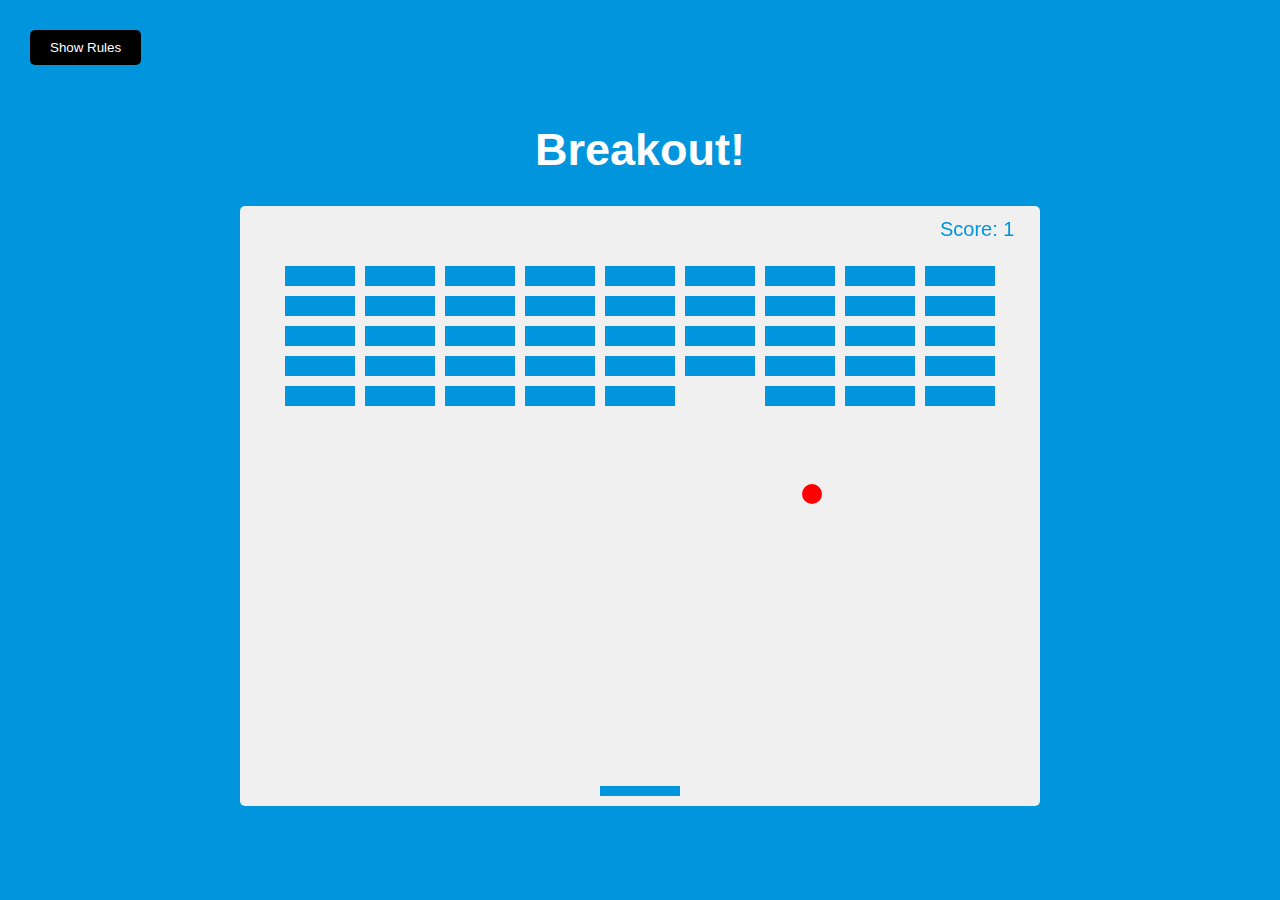
<file: breakout-game/index.html>
<!DOCTYPE html>
<html lang="en">
  <head>
    <meta charset="UTF-8" />
    <meta name="viewport" content="width=device-width, initial-scale=1.0" />
    <meta http-equiv="X-UA-Compatible" content="ie=edge" />
    <link rel="stylesheet" href="style.css" />
    <title>Breakout!</title>
  </head>
  <body>
    <h1>Breakout!</h1>
    <button id="rules-btn" class="btn rules-btn">Show Rules</button>
    <div id="rules" class="rules">
      <h2>How To Play:</h2>
      <p>
        Use your right and left keys to move the paddle to bounce the ball up
        and break the blocks.
      </p>
      <p>If you miss the ball, your score and the blocks will reset.</p>
      <button id="close-btn" class="btn">Close</button>
    </div>

    <canvas id="canvas" width="800" height="600"></canvas>

    <script src="script.js"></script>
  </body>
</html>
</file>
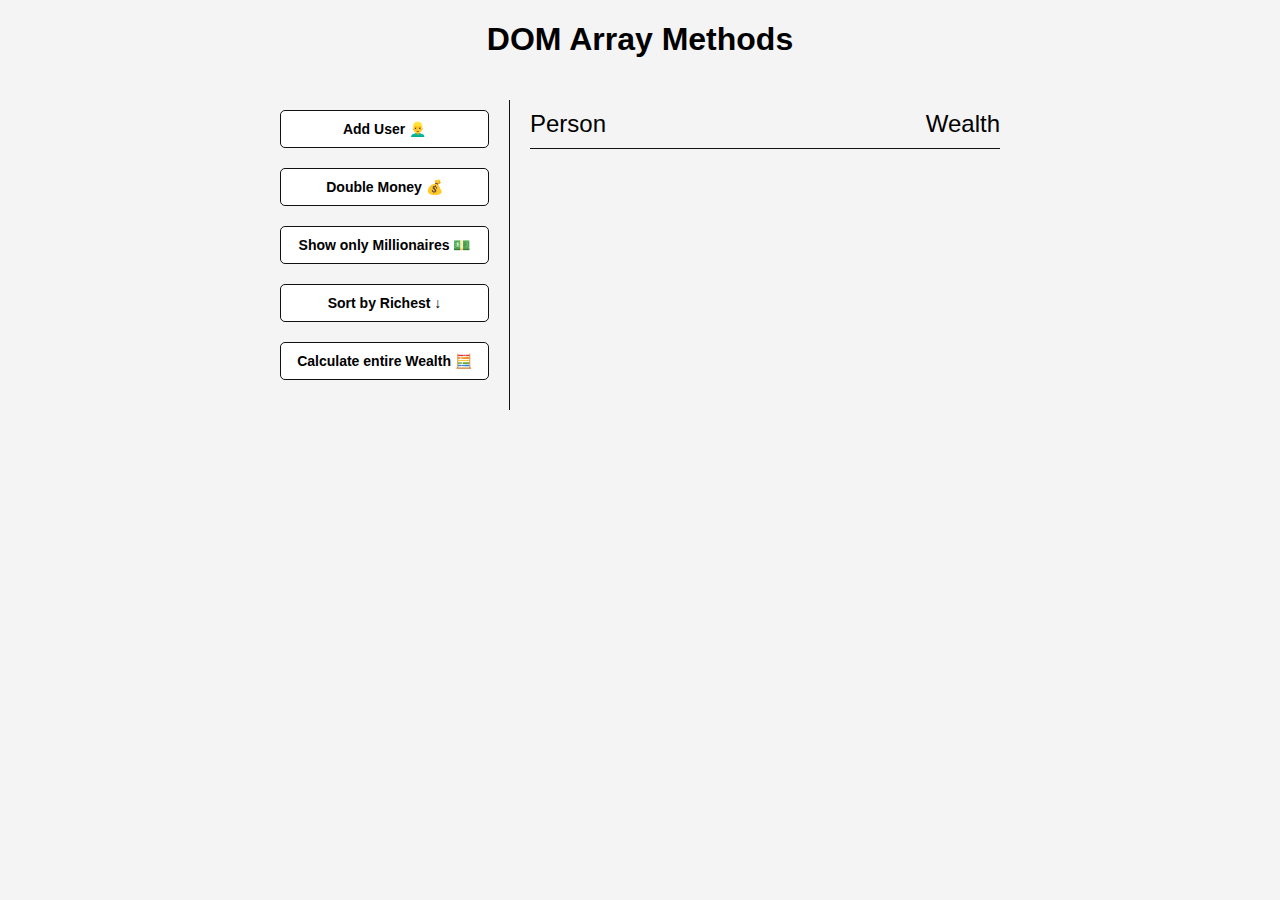
<file: dom-array-methods/index.html>
<!DOCTYPE html>
<html lang="en">
<head>
  <meta charset="UTF-8">
  <meta http-equiv="X-UA-Compatible" content="IE=edge">
  <meta name="viewport" content="width=device-width, initial-scale=1.0">
  <link rel="stylesheet" href="style.css">
  <title>DOM Array Methods</title>
</head>
<body>
  <h1>DOM Array Methods</h1>

  <div class="container">
    <aside>
      <button id="add-user">Add User 👱‍♂️</button>
      <button id="double">Double Money 💰</button>
      <button id="show-millionaires">Show only Millionaires 💵</button>     
      <button id="sort">Sort by Richest ↓</button>
      <button id="calculate-wealth">Calculate entire Wealth 🧮</button>
    </aside>

    <main id="main">
      <h2><strong>Person</strong> Wealth</h2>
    </main>
  </div>

  <script src="script.js"></script>
</body>
</html>
</file>
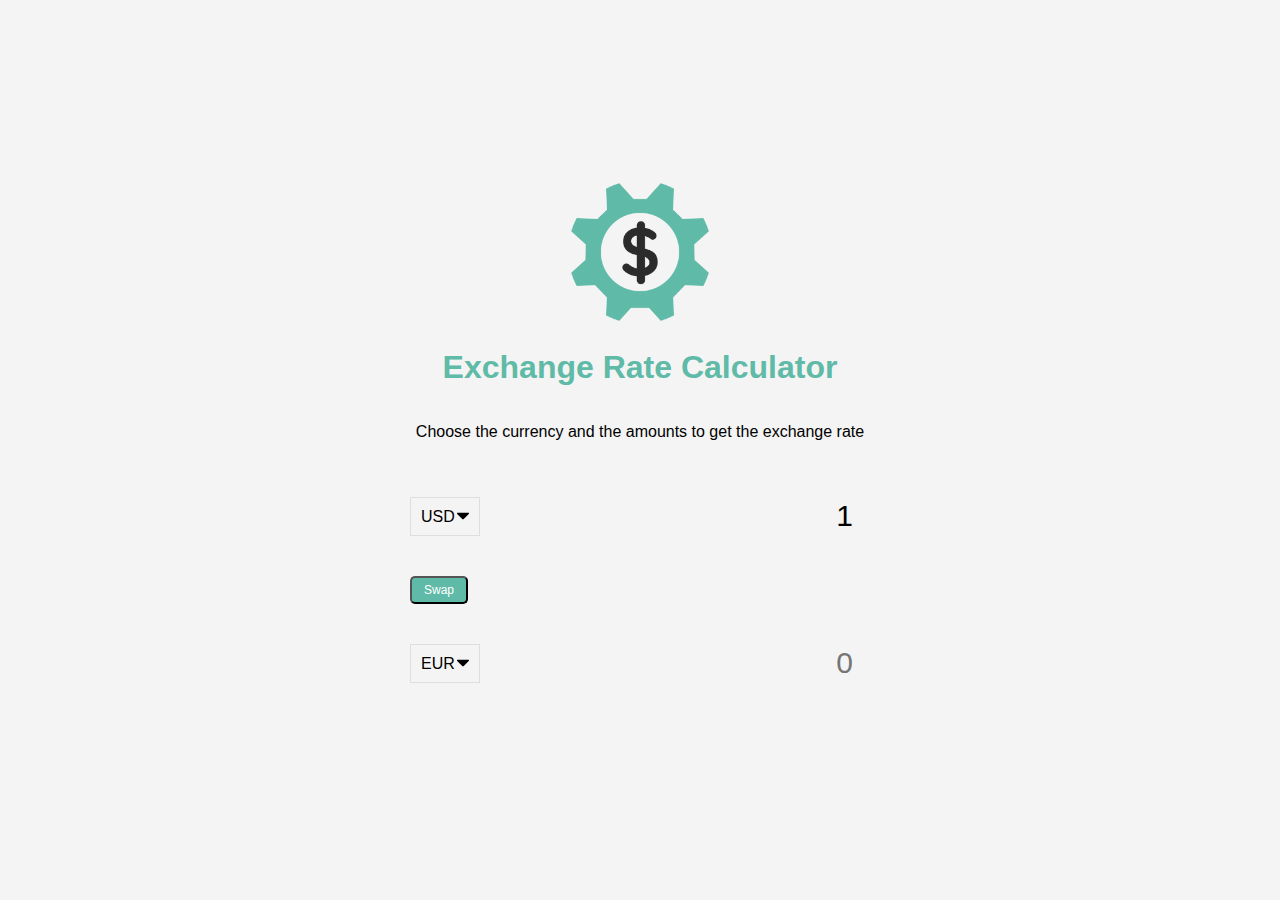
<file: exchange-rate/index.html>
<!DOCTYPE html>
<html lang="en">
  <head>
    <meta charset="UTF-8" />
    <meta name="viewport" content="width=device-width, initial-scale=1.0" />
    <meta http-equiv="X-UA-Compatible" content="ie=edge" />
    <title>Exchange Rate Calculator</title>
    <link rel="stylesheet" href="style.css" />
  </head>
  <body>
    <img src="img/money.png" alt="" class="money-img" />
    <h1>Exchange Rate Calculator</h1>
    <p>Choose the currency and the amounts to get the exchange rate</p>

    <div class="container">
      <div class="currency">
        <select id="currency-one">
          <option value="AED">AED</option>
          <option value="ARS">ARS</option>
          <option value="AUD">AUD</option>
          <option value="BGN">BGN</option>
          <option value="BRL">BRL</option>
          <option value="BSD">BSD</option>
          <option value="CAD">CAD</option>
          <option value="CHF">CHF</option>
          <option value="CLP">CLP</option>
          <option value="CNY">CNY</option>
          <option value="COP">COP</option>
          <option value="CZK">CZK</option>
          <option value="DKK">DKK</option>
          <option value="DOP">DOP</option>
          <option value="EGP">EGP</option>
          <option value="EUR">EUR</option>
          <option value="FJD">FJD</option>
          <option value="GBP">GBP</option>
          <option value="GTQ">GTQ</option>
          <option value="HKD">HKD</option>
          <option value="HRK">HRK</option>
          <option value="HUF">HUF</option>
          <option value="IDR">IDR</option>
          <option value="ILS">ILS</option>
          <option value="INR">INR</option>
          <option value="ISK">ISK</option>
          <option value="JPY">JPY</option>
          <option value="KRW">KRW</option>
          <option value="KZT">KZT</option>
          <option value="MXN">MXN</option>
          <option value="MYR">MYR</option>
          <option value="NOK">NOK</option>
          <option value="NZD">NZD</option>
          <option value="PAB">PAB</option>
          <option value="PEN">PEN</option>
          <option value="PHP">PHP</option>
          <option value="PKR">PKR</option>
          <option value="PLN">PLN</option>
          <option value="PYG">PYG</option>
          <option value="RON">RON</option>
          <option value="RUB">RUB</option>
          <option value="SAR">SAR</option>
          <option value="SEK">SEK</option>
          <option value="SGD">SGD</option>
          <option value="THB">THB</option>
          <option value="TRY">TRY</option>
          <option value="TWD">TWD</option>
          <option value="UAH">UAH</option>
          <option value="USD" selected>USD</option>
          <option value="UYU">UYU</option>
          <option value="VND">VND</option>
          <option value="ZAR">ZAR</option>
        </select>
        <input type="number" id="amount-one" placeholder="0" value="1" />
      </div>

      <div class="swap-rate-container">
        <button class="btn" id="swap">
          Swap
        </button>
        <div class="rate" id="rate"></div>
      </div>

      <div class="currency">
        <select id="currency-two">
          <option value="AED">AED</option>
          <option value="ARS">ARS</option>
          <option value="AUD">AUD</option>
          <option value="BGN">BGN</option>
          <option value="BRL">BRL</option>
          <option value="BSD">BSD</option>
          <option value="CAD">CAD</option>
          <option value="CHF">CHF</option>
          <option value="CLP">CLP</option>
          <option value="CNY">CNY</option>
          <option value="COP">COP</option>
          <option value="CZK">CZK</option>
          <option value="DKK">DKK</option>
          <option value="DOP">DOP</option>
          <option value="EGP">EGP</option>
          <option value="EUR" selected>EUR</option>
          <option value="FJD">FJD</option>
          <option value="GBP">GBP</option>
          <option value="GTQ">GTQ</option>
          <option value="HKD">HKD</option>
          <option value="HRK">HRK</option>
          <option value="HUF">HUF</option>
          <option value="IDR">IDR</option>
          <option value="ILS">ILS</option>
          <option value="INR">INR</option>
          <option value="ISK">ISK</option>
          <option value="JPY">JPY</option>
          <option value="KRW">KRW</option>
          <option value="KZT">KZT</option>
          <option value="MXN">MXN</option>
          <option value="MYR">MYR</option>
          <option value="NOK">NOK</option>
          <option value="NZD">NZD</option>
          <option value="PAB">PAB</option>
          <option value="PEN">PEN</option>
          <option value="PHP">PHP</option>
          <option value="PKR">PKR</option>
          <option value="PLN">PLN</option>
          <option value="PYG">PYG</option>
          <option value="RON">RON</option>
          <option value="RUB">RUB</option>
          <option value="SAR">SAR</option>
          <option value="SEK">SEK</option>
          <option value="SGD">SGD</option>
          <option value="THB">THB</option>
          <option value="TRY">TRY</option>
          <option value="TWD">TWD</option>
          <option value="UAH">UAH</option>
          <option value="USD">USD</option>
          <option value="UYU">UYU</option>
          <option value="VND">VND</option>
          <option value="ZAR">ZAR</option>
        </select>
        <input type="number" id="amount-two" placeholder="0" />
      </div>
    </div>

    <script src="script.js"></script>
  </body>
</html>
</file>
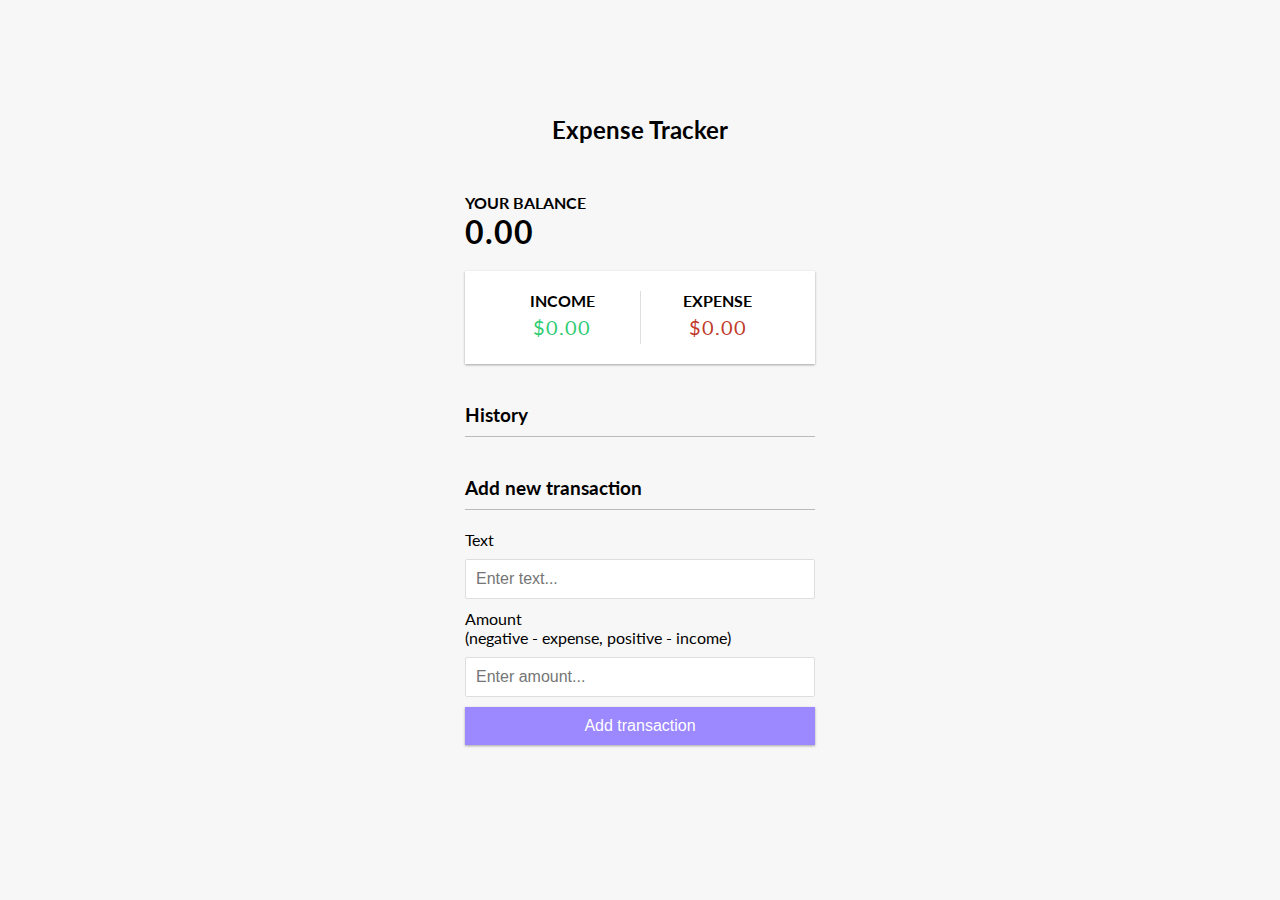
<file: expense-tracker/index.html>
<!DOCTYPE html>
<html lang="en">
  <head>
    <meta charset="UTF-8" />
    <meta name="viewport" content="width=device-width, initial-scale=1.0" />
    <meta http-equiv="X-UA-Compatible" content="ie=edge" />
    <link rel="stylesheet" href="style.css" />
    <title>Expense Tracker</title>
  </head>
  <body>
    <h2>Expense Tracker</h2>

    <div class="container">
      <h4>Your Balance</h4>
      <h1 id="balance">$0.00</h1>

      <div class="inc-exp-container">
        <div>
          <h4>Income</h4>
          <p id="money-plus" class="money plus">+$0.00</p>
        </div>
        <div>
          <h4>Expense</h4>
          <p id="money-minus" class="money minus">-$0.00</p>
        </div>
      </div>

      <h3>History</h3>
      <ul id="list" class="list">
        <!-- <li class="minus">
          Cash <span>-$400</span><button class="delete-btn">x</button>
        </li> -->
      </ul>

      <h3>Add new transaction</h3>
      <form id="form">
        <div class="form-control">
          <label for="text">Text</label>
          <input type="text" id="text" placeholder="Enter text..." />
        </div>
        <div class="form-control">
          <label for="amount"
            >Amount <br />
            (negative - expense, positive - income)</label
          >
          <input type="number" id="amount" placeholder="Enter amount..." />
        </div>
        <button class="btn">Add transaction</button>
      </form>
    </div>

    <script src="script.js"></script>
  </body>
</html>
</file>
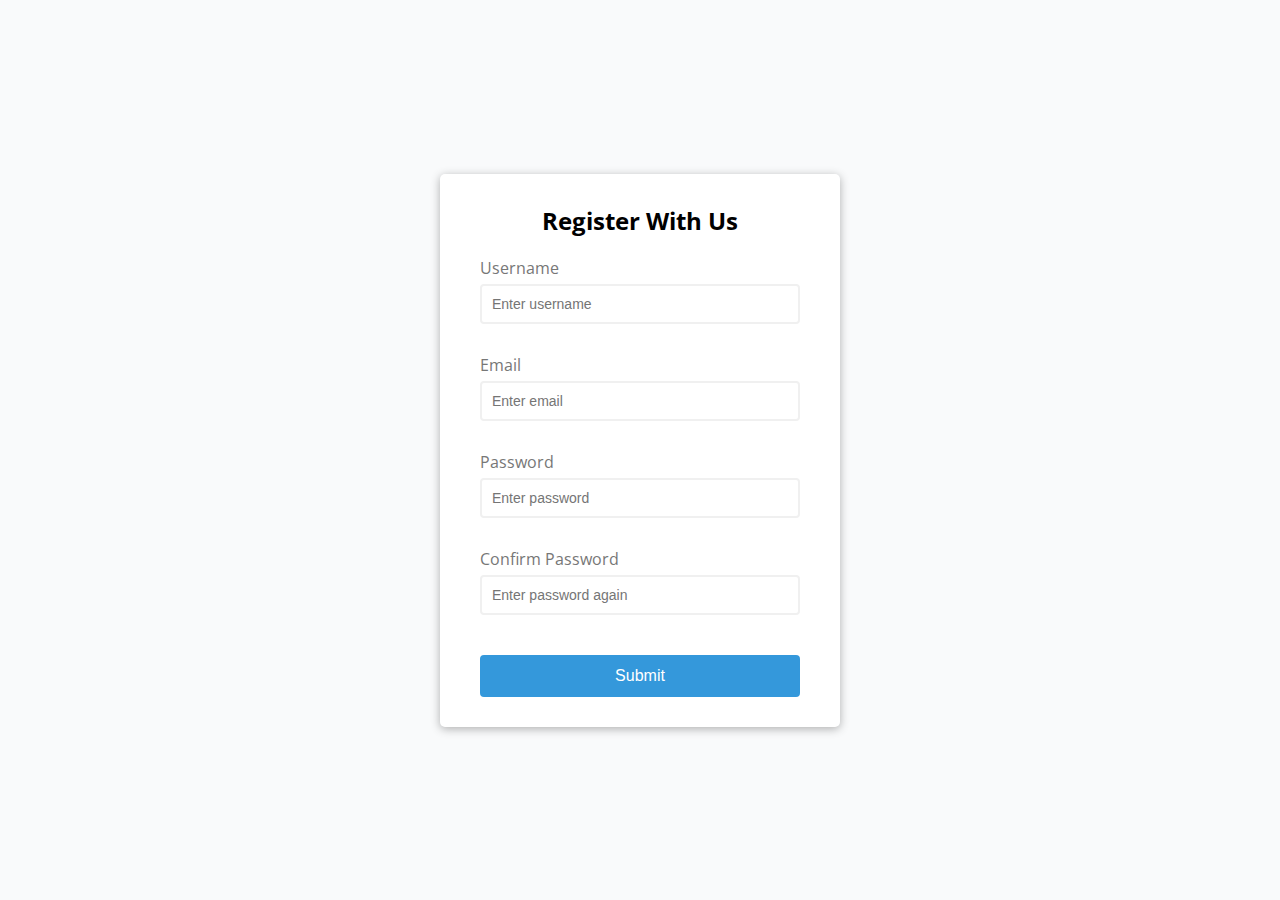
<file: form-validator/index.html>
<!DOCTYPE html>
<html lang="en">
  <head>
    <meta charset="UTF-8" />
    <meta name="viewport" content="width=device-width, initial-scale=1.0" />
    <meta http-equiv="X-UA-Compatible" content="ie=edge" />
    <link rel="stylesheet" href="style.css" />
    <title>Form Validator</title>
  </head>
  <body>
    <div class="container">
      <form id="form" class="form">
        <h2>Register With Us</h2>
        <div class="form-control">
          <label for="username">Username</label>
          <input type="text" id="username" placeholder="Enter username" />
          <small>Error message</small>
        </div>
        <div class="form-control">
          <label for="email">Email</label>
          <input type="text" id="email" placeholder="Enter email" />
          <small>Error message</small>
        </div>
        <div class="form-control">
          <label for="password">Password</label>
          <input type="password" id="password" placeholder="Enter password" />
          <small>Error message</small>
        </div>
        <div class="form-control">
          <label for="password2">Confirm Password</label>
          <input
            type="password"
            id="password2"
            placeholder="Enter password again"
          />
          <small>Error message</small>
        </div>
        <button type="submit">Submit</button>
      </form>
    </div>

    <script src="script.js"></script>
  </body>
</html>
</file>
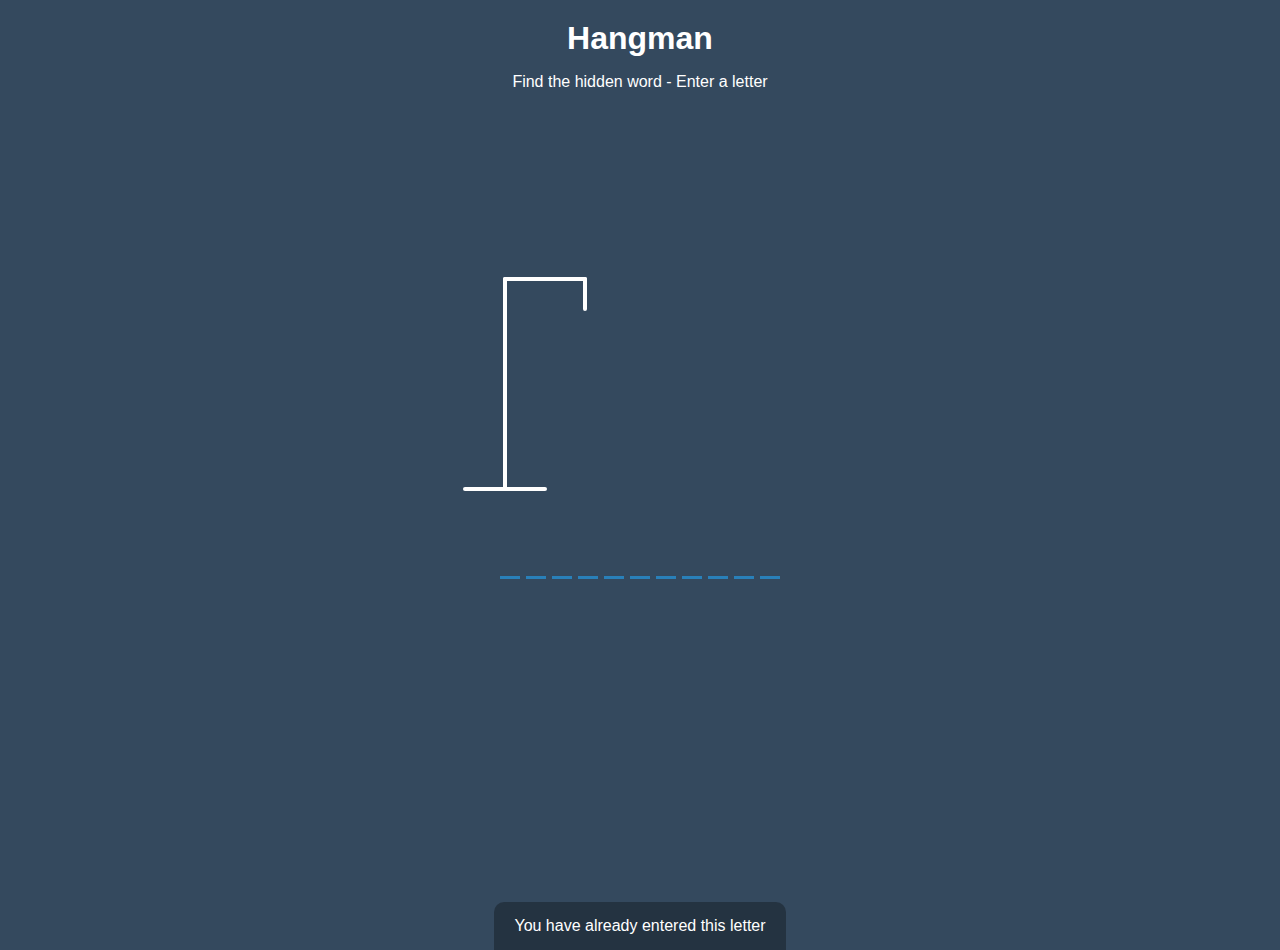
<file: hangman/index.html>
<!DOCTYPE html>
<html lang="en">
  <head>
    <meta charset="UTF-8" />
    <meta name="viewport" content="width=device-width, initial-scale=1.0" />
    <meta http-equiv="X-UA-Compatible" content="ie=edge" />
    <link rel="stylesheet" href="style.css" />
    <title>Hangman</title>
  </head>
  <body>
    <h1>Hangman</h1>
    <p>Find the hidden word - Enter a letter</p>
    <div class="game-container">
      <svg height="250" width="200" class="figure-container">
        <!-- Rod -->
        <line x1="60" y1="20" x2="140" y2="20" />
        <line x1="140" y1="20" x2="140" y2="50" />
        <line x1="60" y1="20" x2="60" y2="230" />
        <line x1="20" y1="230" x2="100" y2="230" />

        <!-- Head -->
        <circle cx="140" cy="70" r="20" class="figure-part" />
        <!-- Body -->
        <line x1="140" y1="90" x2="140" y2="150" class="figure-part" />
        <!-- Arms -->
        <line x1="140" y1="120" x2="120" y2="100" class="figure-part" />
        <line x1="140" y1="120" x2="160" y2="100" class="figure-part" />
        <!-- Legs -->
        <line x1="140" y1="150" x2="120" y2="180" class="figure-part" />
        <line x1="140" y1="150" x2="160" y2="180" class="figure-part" />
      </svg>

      <div class="wrong-letters-container">
        <div id="wrong-letters"></div>
      </div>

      <div class="word" id="word"></div>
    </div>

    <!-- Container for final message -->
    <div class="popup-container" id="popup-container">
      <div class="popup">
        <h2 id="final-message"></h2>
        <h3 id="final-message-reveal-word"></h3>
        <button id="play-button">Play Again</button>
      </div>
    </div>

    <!-- Notification -->
    <div class="notification-container" id="notification-container">
      <p>You have already entered this letter</p>
    </div>

    <script src="script.js"></script>
  </body>
</html>
</file>
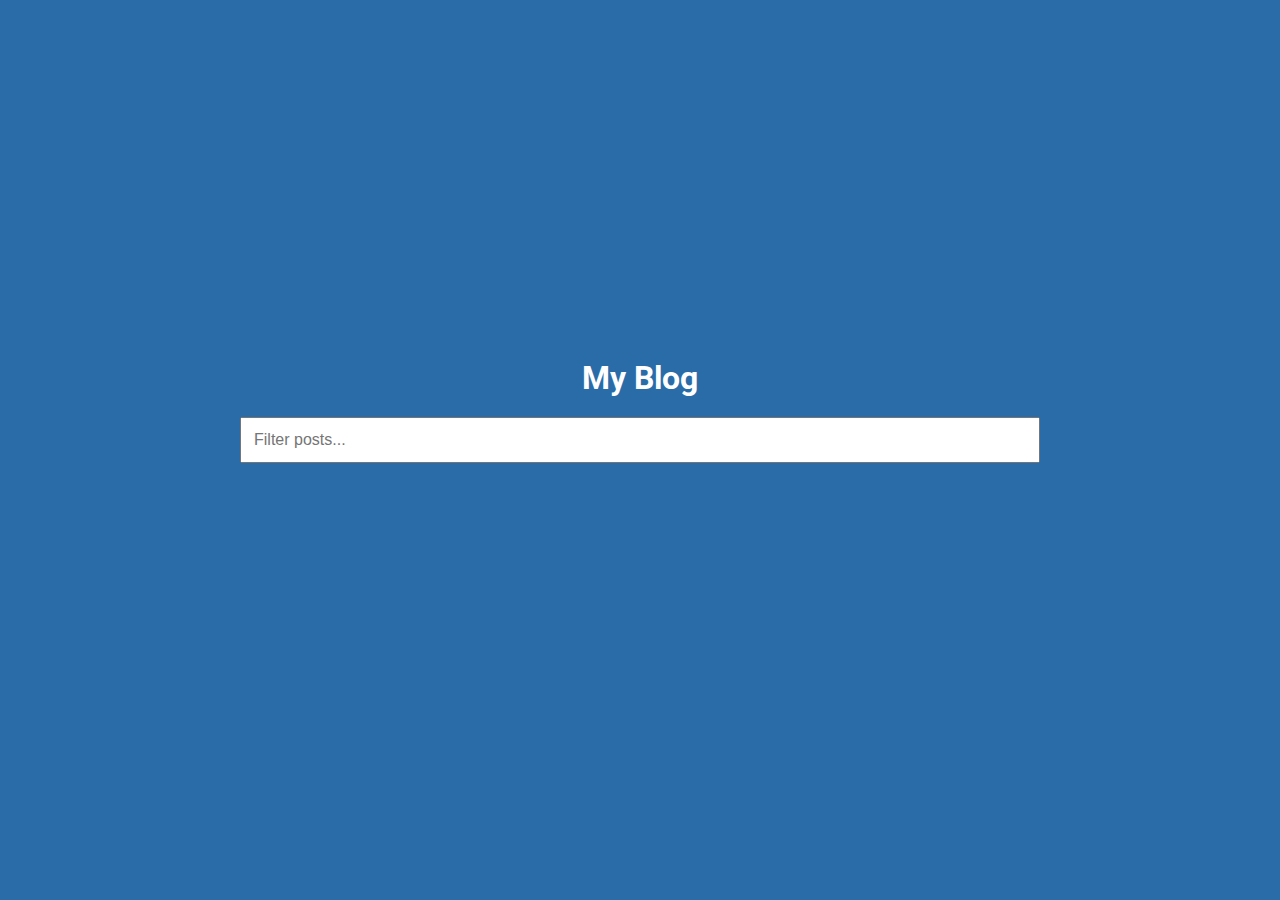
<file: infinite-scroll-blog/index.html>
<!DOCTYPE html>
<html lang="en">
<head>
  <meta charset="UTF-8">
  <meta http-equiv="X-UA-Compatible" content="IE=edge">
  <meta name="viewport" content="width=device-width, initial-scale=1.0">
  <link rel="stylesheet" href="style.css">
  <title>My Blog</title>
</head>
<body>
  <h1>My Blog</h1>

  <div class="filter-container">
    <input 
      type="text"
      id="filter"
      class="filter"
      placeholder="Filter posts..."
    >
  </div>

  <div id="posts-container"></div>

  <div class="loader">
    <div class="circle"></div>
    <div class="circle"></div>
    <div class="circle"></div>
  </div>

  <script src="script.js"></script>
</body>
</html>
</file>
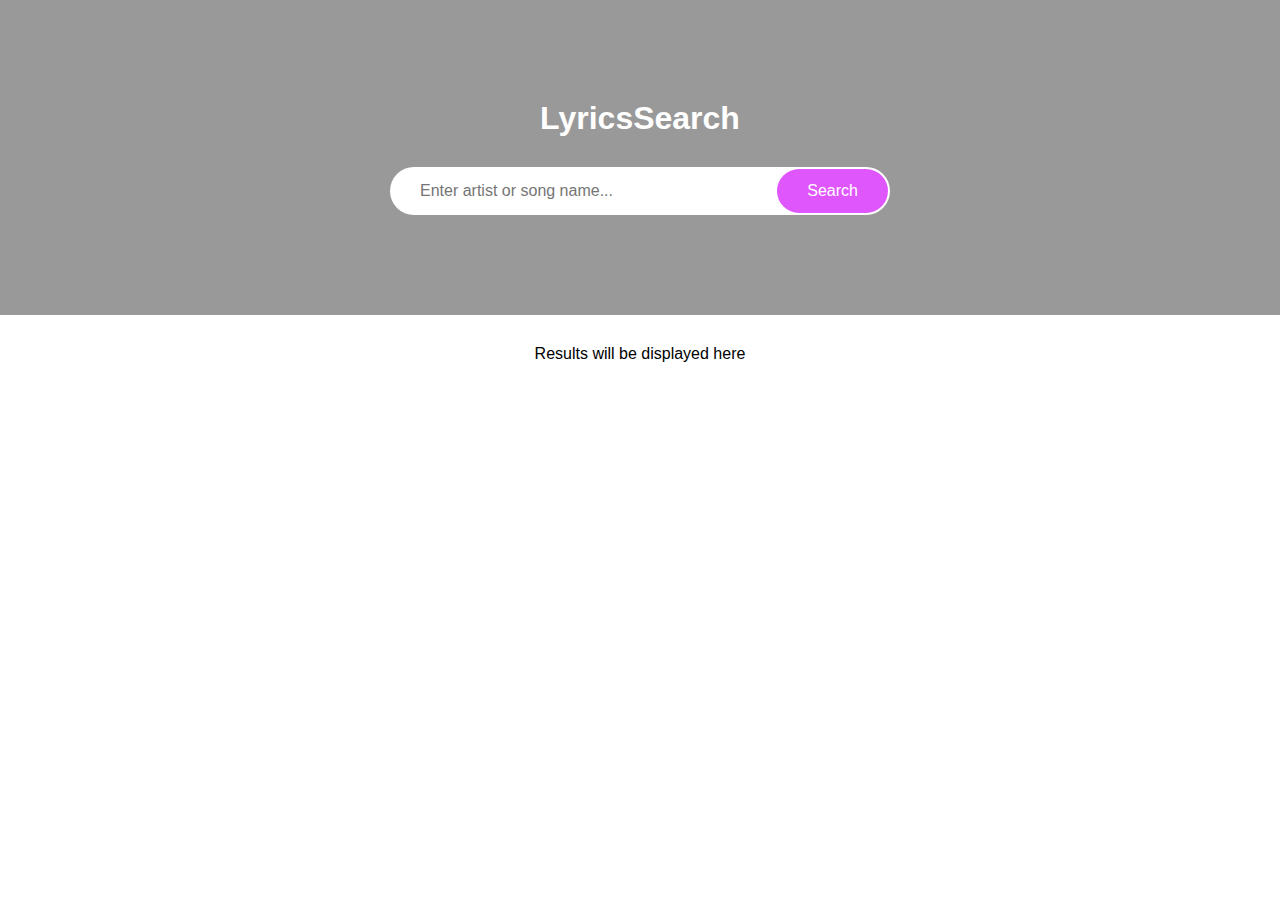
<file: lyrics-search/index.html>
<!DOCTYPE html>
<html lang="en">
  <head>
    <meta charset="UTF-8" />
    <meta name="viewport" content="width=device-width, initial-scale=1.0" />
    <meta http-equiv="X-UA-Compatible" content="ie=edge" />
    <link rel="stylesheet" href="style.css" />
    <title>LyricsSearch</title>
  </head>
  <body>
    <header>
      <h1>LyricsSearch</h1>

      <form id="form">
        <input
          type="text"
          id="search"
          placeholder="Enter artist or song name..."
        />
        <button>Search</button>
      </form>
    </header>

    <div id="result" class="container">
      <p>Results will be displayed here</p>
    </div>

    <div id="more" class="container centered"></div>

    <script src="script.js"></script>
  </body>
</html>
</file>
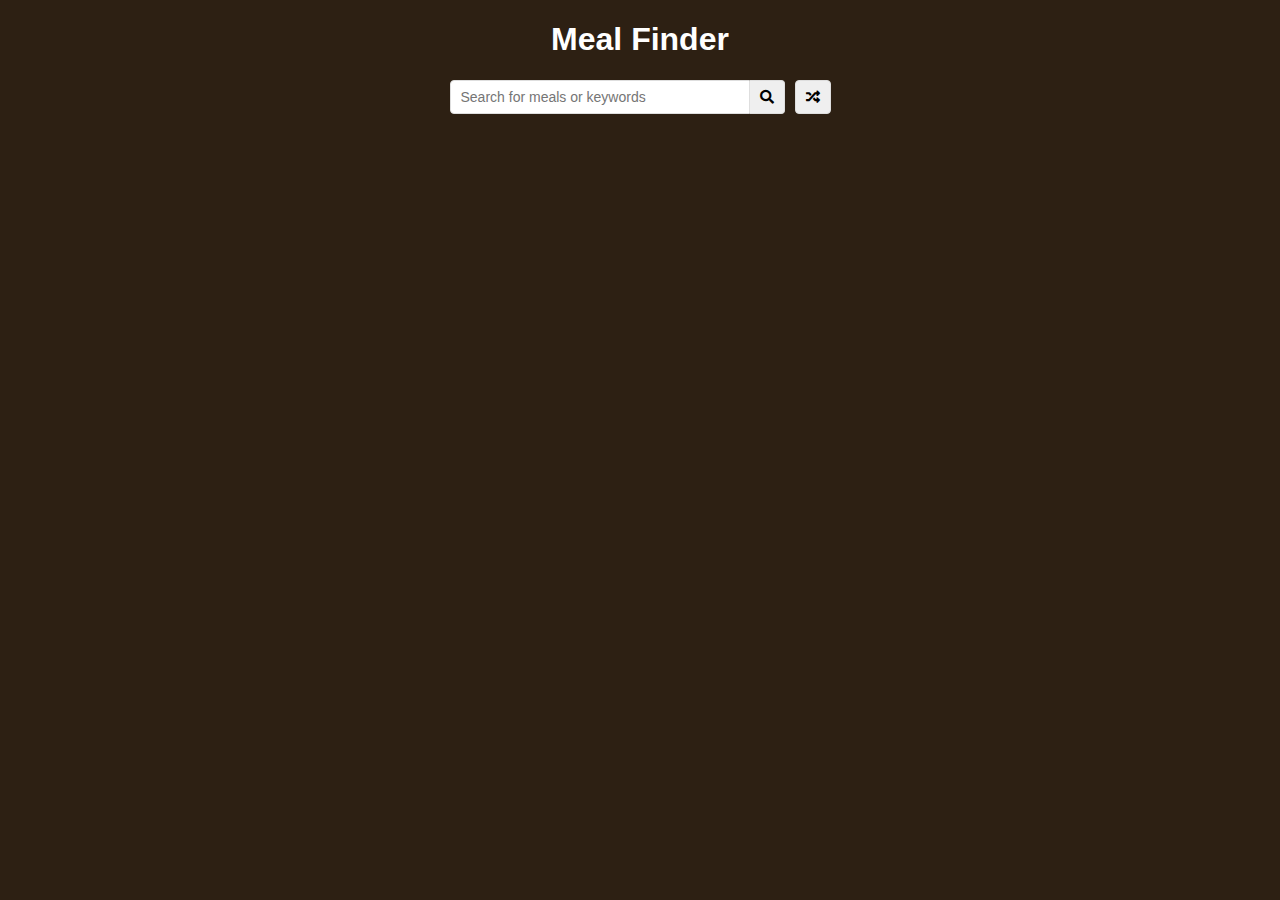
<file: meal-finder/index.html>
<!DOCTYPE html>
<html lang="en">
  <head>
    <meta charset="UTF-8" />
    <meta name="viewport" content="width=device-width, initial-scale=1.0" />
    <meta http-equiv="X-UA-Compatible" content="ie=edge" />
    <link
      rel="stylesheet"
      href="https://cdnjs.cloudflare.com/ajax/libs/font-awesome/5.10.2/css/all.min.css"
    />
    <link rel="stylesheet" href="style.css" />
    <title>Meal Finder</title>
  </head>
  <body>
    <div class="container">
      <h1>Meal Finder</h1>
      <div class="flex">
        <form class="flex" id="submit">
          <input
            type="text"
            id="search"
            placeholder="Search for meals or keywords"
          />
          <button class="search-btn" type="submit">
            <i class="fas fa-search"></i>
          </button>
        </form>
        <button class="random-btn" id="random">
          <i class="fas fa-random"></i>
        </button>
      </div>

      <div id="result-heading"></div>
      <div id="meals" class="meals"></div>
      <div id="single-meal"></div>
    </div>

    <script src="script.js"></script>
  </body>
</html>
</file>
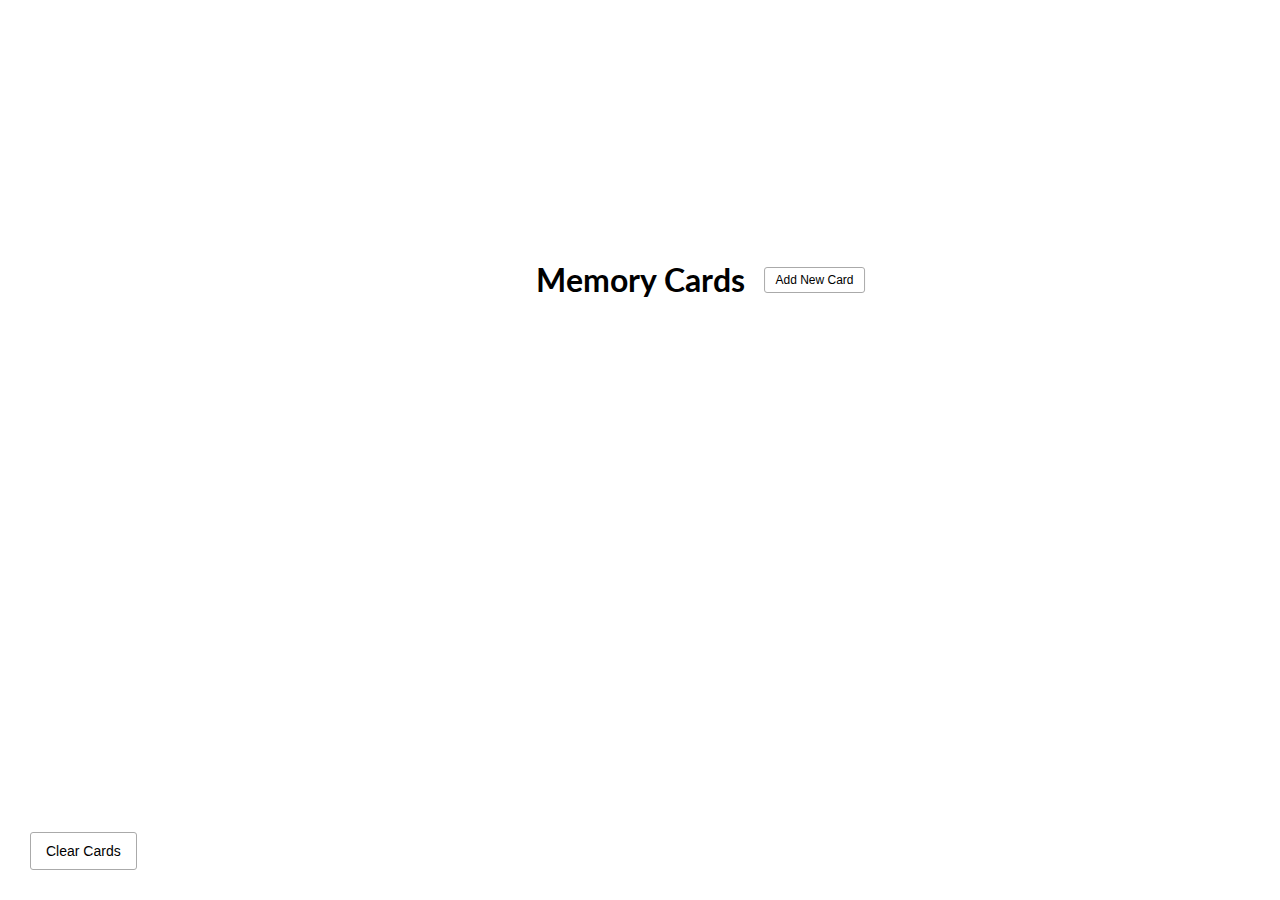
<file: memory-cards/index.html>
<!DOCTYPE html>
<html lang="en">
  <head>
    <meta charset="UTF-8" />
    <meta name="viewport" content="width=device-width, initial-scale=1.0" />
    <meta http-equiv="X-UA-Compatible" content="ie=edge" />
    <link
      rel="stylesheet"
      href="https://cdnjs.cloudflare.com/ajax/libs/font-awesome/5.11.2/css/all.min.css"
      integrity="sha256-+N4/V/SbAFiW1MPBCXnfnP9QSN3+Keu+NlB+0ev/YKQ="
      crossorigin="anonymous"
    />
    <link rel="stylesheet" href="style.css" />
    <title>Memory Cards</title>
  </head>
  <body>
    <button id="clear" class="clear btn">
      <i class="fas fa-trash"></i> Clear Cards
    </button>

    <h1>
      Memory Cards
      <button id="show" class="btn btn-small">
        <i class="fas fa-plus"></i> Add New Card
      </button>
    </h1>

    <div id="cards-container" class="cards">
      <!-- <div class="card active">
        <div class="inner-card">
          <div class="inner-card-front">
            <p>
              What is PHP?
            </p>
          </div>
          <div class="inner-card-back">
            <p>
              A programming language
            </p>
          </div>
        </div>
      </div>

      <div class="card">
        <div class="inner-card">
          <div class="inner-card-front">
            <p>
              What is PHP?
            </p>
          </div>
          <div class="inner-card-back">
            <p>
              A programming language
            </p>
          </div>
        </div>
      </div> -->
    </div>

    <div class="navigation">
      <button id="prev" class="nav-button">
        <i class="fas fa-arrow-left"></i>
      </button>

      <p id="current"></p>

      <button id="next" class="nav-button">
        <i class="fas fa-arrow-right"></i>
      </button>
    </div>

    <div id="add-container" class="add-container">
      <h1>
        Add New Card
        <button id="hide" class="btn btn-small btn-ghost">
          <i class="fas fa-times"></i>
        </button>
      </h1>

      <div class="form-group">
        <label for="question">Question</label>
        <textarea id="question" placeholder="Enter question..."></textarea>
      </div>

      <div class="form-group">
        <label for="answer">Answer</label>
        <textarea id="answer" placeholder="Enter Answer..."></textarea>
      </div>

      <button id="add-card" class="btn">
        <i class="fas fa-plus"></i> Add Card
      </button>
    </div>

    <script src="script.js"></script>
  </body>
</html>
</file>
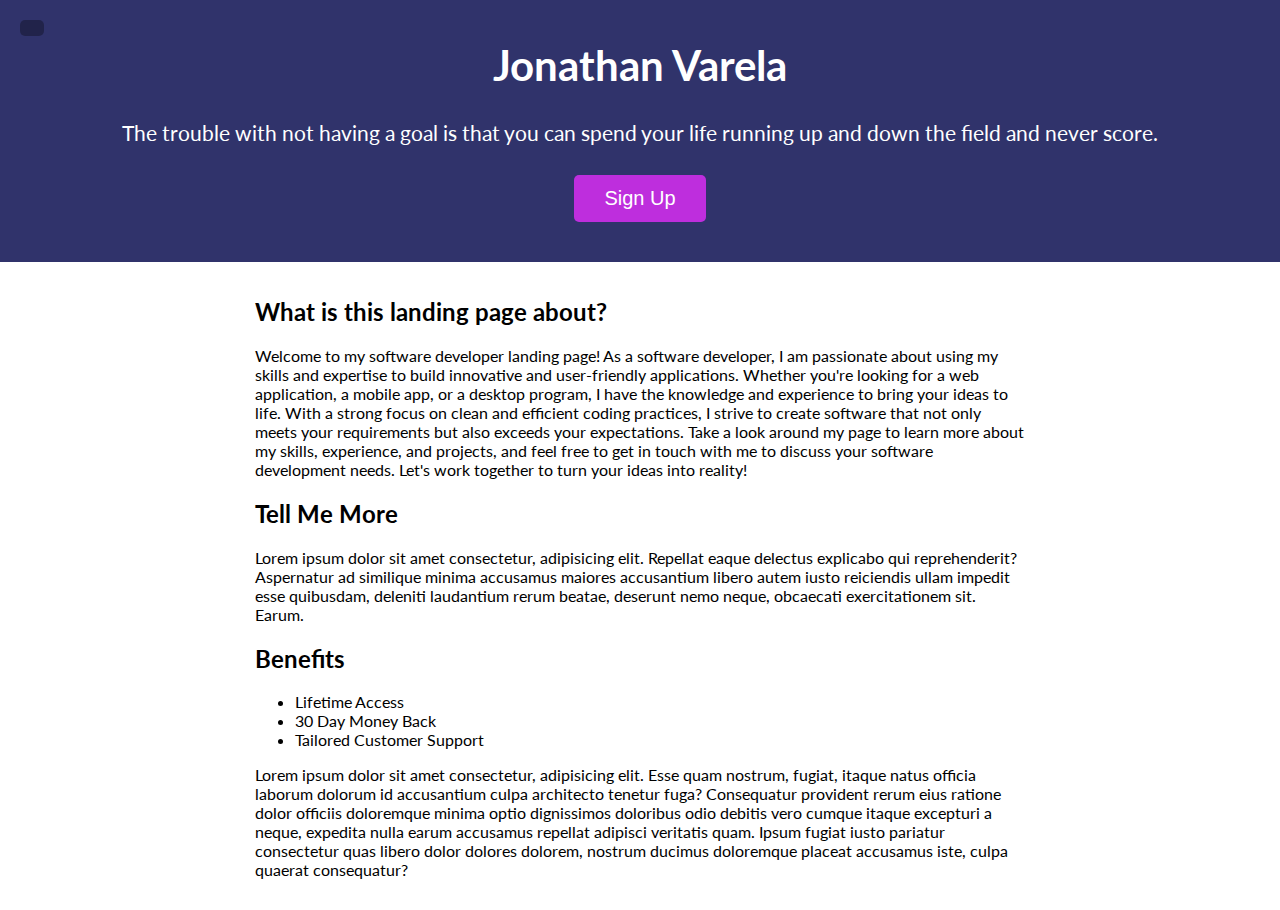
<file: modal-menu-slider/index.html>
<!DOCTYPE html>
<html lang="en">
  <head>
    <meta charset="UTF-8" />
    <meta name="viewport" content="width=device-width, initial-scale=1.0" />
    <meta http-equiv="X-UA-Compatible" content="ie=edge" />
    <link
      rel="stylesheet"
      href="https://cdnjs.cloudflare.com/ajax/libs/font-awesome/5.11.2/css/all.min.css"
      integrity="sha256-+N4/V/SbAFiW1MPBCXnfnP9QSN3+Keu+NlB+0ev/YKQ="
      crossorigin="anonymous"
    />
    <link rel="stylesheet" href="style.css" />
    <title>My Landing Page</title>
  </head>
  <body>
    <nav id="navbar">
      <div class="logo">
        <img src="img/Geodynamo_Between_Reversals.gif" alt="user" />
      </div>
      <ul>
        <li><a href="#">Home</a></li>
        <li><a href="#">Portfolio</a></li>
        <li><a href="#">Blog</a></li>
        <li><a href="#">Contact Me</a></li>
      </ul>
    </nav>

    <header>
      <button id="toggle" class="toggle">
        <i class="fa fa-bars fa-2x"></i>
      </button>

      <h1>Jonathan Varela</h1>

      <p>
        The trouble with not having a goal is that you can spend your life running up and down the field and never score.
      </p>

      <button class="cta-btn" id="open">Sign Up</button>
    </header>

    <div class="container">
      <h2>What is this landing page about?</h2>
      <p>
        Welcome to my software developer landing page! As a software developer, I am passionate about using my skills and expertise to build innovative and user-friendly applications. Whether you're looking for a web application, a mobile app, or a desktop program, I have the knowledge and experience to bring your ideas to life. With a strong focus on clean and efficient coding practices, I strive to create software that not only meets your requirements but also exceeds your expectations. Take a look around my page to learn more about my skills, experience, and projects, and feel free to get in touch with me to discuss your software development needs. Let's work together to turn your ideas into reality!
      </p>

      <h2>Tell Me More</h2>

      <p>
        Lorem ipsum dolor sit amet consectetur, adipisicing elit. Repellat eaque
        delectus explicabo qui reprehenderit? Aspernatur ad similique minima
        accusamus maiores accusantium libero autem iusto reiciendis ullam
        impedit esse quibusdam, deleniti laudantium rerum beatae, deserunt nemo
        neque, obcaecati exercitationem sit. Earum.
      </p>

      <h2>Benefits</h2>
      <ul>
        <li>Lifetime Access</li>
        <li>30 Day Money Back</li>
        <li>Tailored Customer Support</li>
      </ul>

      <p>
        Lorem ipsum dolor sit amet consectetur, adipisicing elit. Esse quam
        nostrum, fugiat, itaque natus officia laborum dolorum id accusantium
        culpa architecto tenetur fuga? Consequatur provident rerum eius ratione
        dolor officiis doloremque minima optio dignissimos doloribus odio
        debitis vero cumque itaque excepturi a neque, expedita nulla earum
        accusamus repellat adipisci veritatis quam. Ipsum fugiat iusto pariatur
        consectetur quas libero dolor dolores dolorem, nostrum ducimus
        doloremque placeat accusamus iste, culpa quaerat consequatur?
      </p>
    </div>

    <!-- Modal -->
    <div class="modal-container" id="modal">
      <div class="modal">
        <button class="close-btn" id="close">
          <i class="fa fa-times"></i>
        </button>
        <div class="modal-header">
          <h3>Sign Up</h3>
        </div>
        <div class="modal-content">
          <p>Register with us to get offers, support and more</p>
          <form class="modal-form">
            <div>
              <label for="name">Name</label>
              <input
                type="text"
                id="name"
                placeholder="Enter Name"
                class="form-input"
              />
            </div>
            <div>
              <label for="email">Email</label>
              <input
                type="email"
                id="email"
                placeholder="Enter Email"
                class="form-input"
              />
            </div>
            <div>
              <label for="password">Password</label>
              <input
                type="password"
                id="password"
                placeholder="Enter Password"
                class="form-input"
              />
            </div>
            <div>
              <label for="password2">Confirm Password</label>
              <input
                type="password"
                id="password2"
                placeholder="Confirm Password"
                class="form-input"
              />
            </div>
            <input type="submit" value="Submit" class="submit-btn" />
          </form>
        </div>
      </div>
    </div>

    <script src="script.js"></script>
  </body>
</html>
</file>
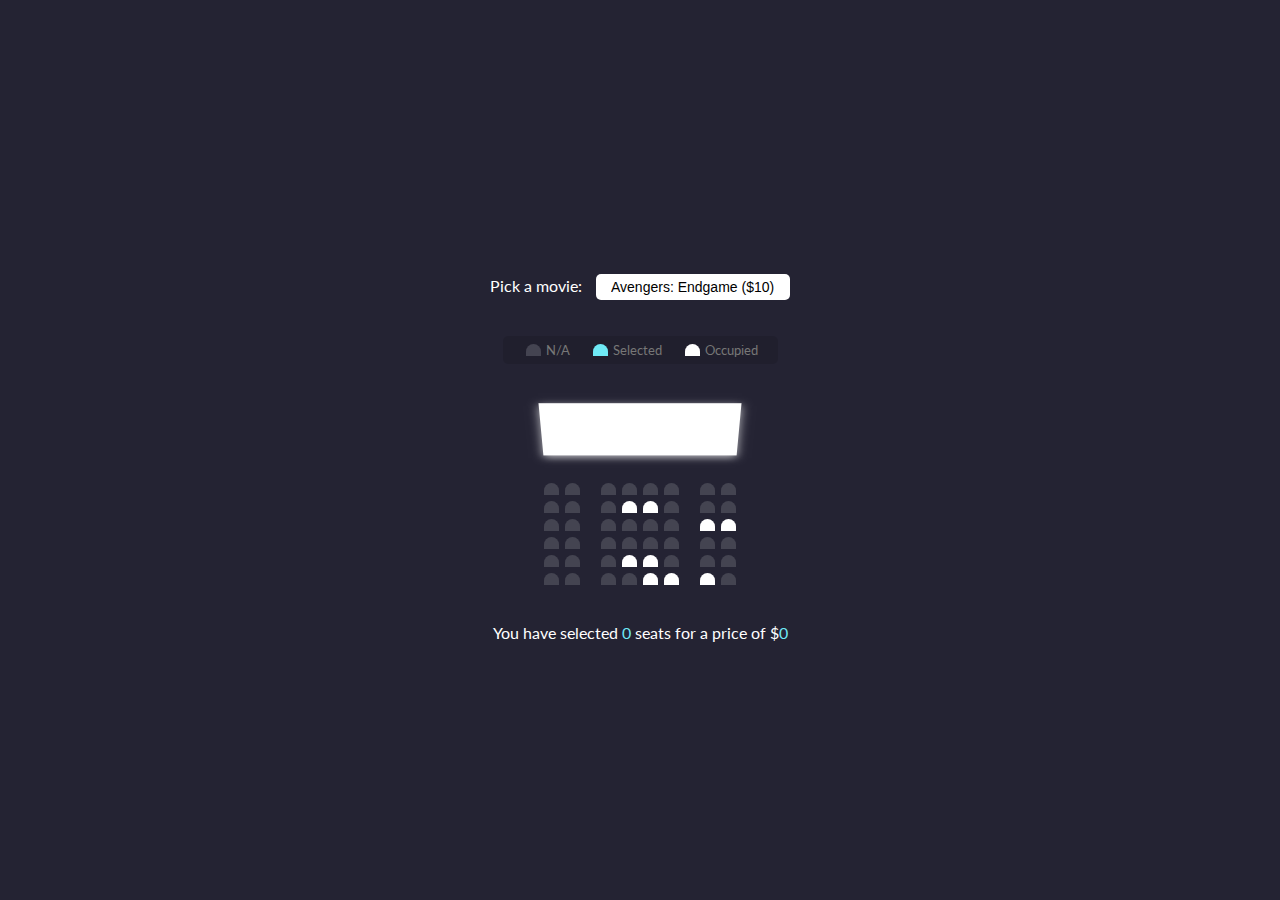
<file: movie-seat-booking/index.html>
<!DOCTYPE html>
<html lang="en">
  <head>
    <meta charset="UTF-8" />
    <meta name="viewport" content="width=device-width, initial-scale=1.0" />
    <meta http-equiv="X-UA-Compatible" content="ie=edge" />
    <link rel="stylesheet" href="style.css" />
    <title>Movie Seat Booking</title>
  </head>
  <body>
    <div class="movie-container">
      <label>Pick a movie:</label>
      <select id="movie">
        <option value="10">Avengers: Endgame ($10)</option>
        <option value="12">Joker ($12)</option>
        <option value="8">Toy Story 4 ($8)</option>
        <option value="9">The Lion King ($9)</option>
      </select>
    </div>

    <ul class="showcase">
      <li>
        <div class="seat"></div>
        <small>N/A</small>
      </li>
      <li>
        <div class="seat selected"></div>
        <small>Selected</small>
      </li>
      <li>
        <div class="seat occupied"></div>
        <small>Occupied</small>
      </li>
    </ul>

    <div class="container">
      <div class="screen"></div>

      <div class="row">
        <div class="seat"></div>
        <div class="seat"></div>
        <div class="seat"></div>
        <div class="seat"></div>
        <div class="seat"></div>
        <div class="seat"></div>
        <div class="seat"></div>
        <div class="seat"></div>
      </div>
      <div class="row">
        <div class="seat"></div>
        <div class="seat"></div>
        <div class="seat"></div>
        <div class="seat occupied"></div>
        <div class="seat occupied"></div>
        <div class="seat"></div>
        <div class="seat"></div>
        <div class="seat"></div>
      </div>
      <div class="row">
        <div class="seat"></div>
        <div class="seat"></div>
        <div class="seat"></div>
        <div class="seat"></div>
        <div class="seat"></div>
        <div class="seat"></div>
        <div class="seat occupied"></div>
        <div class="seat occupied"></div>
      </div>
      <div class="row">
        <div class="seat"></div>
        <div class="seat"></div>
        <div class="seat"></div>
        <div class="seat"></div>
        <div class="seat"></div>
        <div class="seat"></div>
        <div class="seat"></div>
        <div class="seat"></div>
      </div>
      <div class="row">
        <div class="seat"></div>
        <div class="seat"></div>
        <div class="seat"></div>
        <div class="seat occupied"></div>
        <div class="seat occupied"></div>
        <div class="seat"></div>
        <div class="seat"></div>
        <div class="seat"></div>
      </div>
      <div class="row">
        <div class="seat"></div>
        <div class="seat"></div>
        <div class="seat"></div>
        <div class="seat"></div>
        <div class="seat occupied"></div>
        <div class="seat occupied"></div>
        <div class="seat occupied"></div>
        <div class="seat"></div>
      </div>
    </div>

    <p class="text">
      You have selected <span id="count">0</span> seats for a price of $<span
        id="total"
        >0</span
      >
    </p>

    <script src="script.js"></script>
  </body>
</html>
</file>
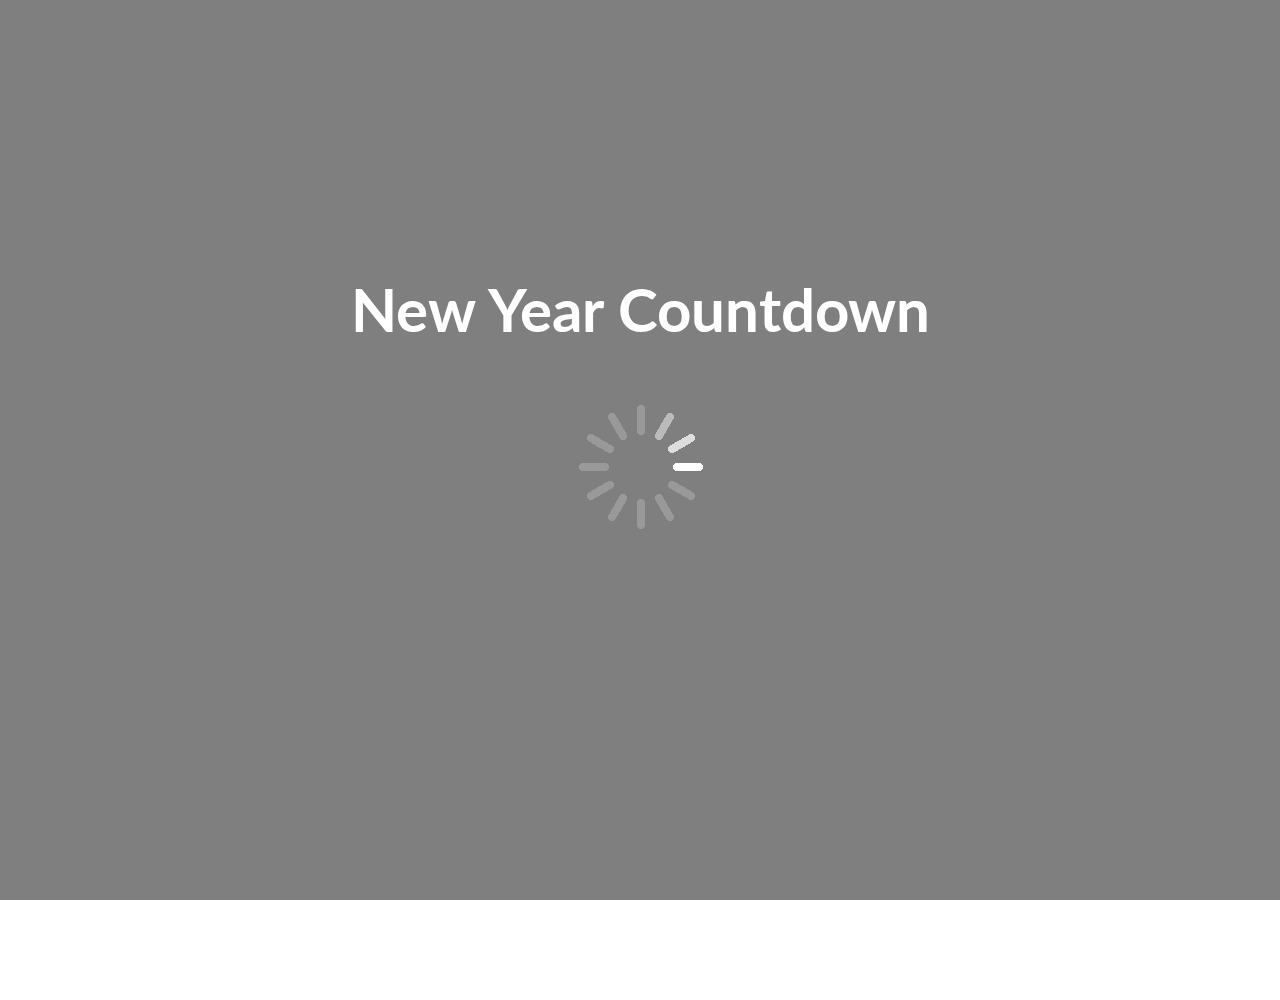
<file: new-year-countdown/index.html>
<!DOCTYPE html>
<html lang="en">
  <head>
    <meta charset="UTF-8" />
    <meta name="viewport" content="width=device-width, initial-scale=1.0" />
    <meta http-equiv="X-UA-Compatible" content="ie=edge" />
    <link rel="stylesheet" href="style.css" />
    <title>New Year Countdown</title>
  </head>
  <body>
    <div id="year" class="year"></div>

    <h1>New Year Countdown</h1>

    <div id="countdown" class="countdown">
      <div class="time">
        <h2 id="days">00</h2>
        <small>days</small>
      </div>
      <div class="time">
        <h2 id="hours">00</h2>
        <small>hours</small>
      </div>
      <div class="time">
        <h2 id="minutes">00</h2>
        <small>minutes</small>
      </div>
      <div class="time">
        <h2 id="seconds">00</h2>
        <small>seconds</small>
      </div>
    </div>

    <img
      src="./img/spinner.gif"
      alt="Loading..."
      id="loading"
      class="loading"
    />

    <script src="script.js"></script>
  </body>
</html>
</file>
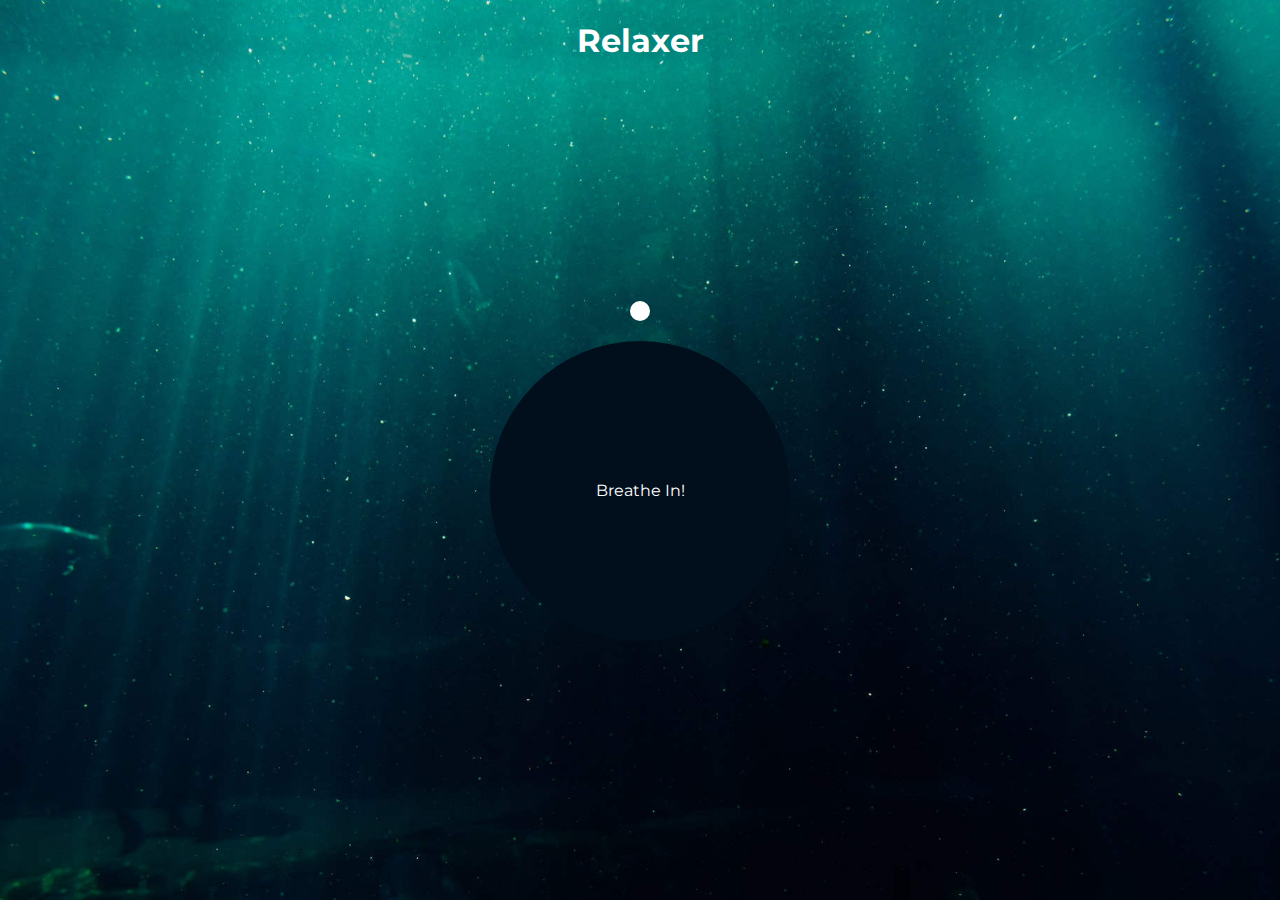
<file: relaxer-app/index.html>
<!DOCTYPE html>
<html lang="en">
<head>
  <meta charset="UTF-8">
  <meta http-equiv="X-UA-Compatible" content="IE=edge">
  <meta name="viewport" content="width=device-width, initial-scale=1.0">
  <link rel="stylesheet" href="style.css" />

  <title>Relaxer</title>
</head>
<body>
  <h1>Relaxer</h1>

  <div class="container" id="container">
    <div class="circle"></div>

    <p id="text"></p>

    <div class="pointer-container">
      <span class="pointer"></span>
    </div>
  </div>

  <script src="script.js"></script>
</body>
</html>
</file>
<file: breakout-game/style.css>
* {
  box-sizing: border-box;
}

body {
  background-color: #0095dd;
  display: flex;
  flex-direction: column;
  align-items: center;
  justify-content: center;
  font-family: Arial, Helvetica, sans-serif;
  min-height: 100vh;
  margin: 0;
}

h1 {
  font-size: 45px;
  color: #fff;
}

canvas {
  background: #f0f0f0;
  display: block;
  border-radius: 5px;
}

.btn {
  cursor: pointer;
  border: 0;
  padding: 10px 20px;
  background: #000;
  color: #fff;
  border-radius: 5px;
}

.btn:focus {
  outline: 0;
}

.btn:hover {
  background: #222;
}

.btn:active {
  transform: scale(0.98);
}

.rules-btn {
  position: absolute;
  top: 30px;
  left: 30px;
}

.rules {
  position: absolute;
  top: 0;
  left: 0;
  background: #333;
  color: #fff;
  min-height: 100vh;
  width: 400px;
  padding: 20px;
  line-height: 1.5;
  transform: translateX(-400px);
  transition: transform 1s ease-in-out;
}

.rules.show {
  transform: translateX(0);
}
</file>
<file: dom-array-methods/style.css>
* {
  box-sizing: border-box;
}

body {
  background: #f4f4f4;
  font-family: Arial, Helvetica, sans-serif;
  display: flex;
  flex-direction: column;
  align-items: center;
  min-height: 100vh;
  margin: 0;
}

.container {
  display: flex;
  padding: 20px;
  margin: 0 auto;
  max-width: 100%;
  width: 800px;
}

aside {
  padding: 10px 20px;
  width: 250px;
  border-right: 1px solid #111;
}

button {
  cursor: pointer;
  background-color: #fff;
  border: solid 1px #111;
  border-radius: 5px;
  display: block;
  width: 100%;
  padding: 10px;
  margin-bottom: 20px;
  font-weight: bold;
  font-size: 14px;
}

main {
  flex: 1;
  padding: 10px 20px;
}

h2 {
  border-bottom: 1px solid #111;
  padding-bottom: 10px;
  display: flex;
  justify-content: space-between;
  font-weight: 300;
  margin: 0 0 20px;
}

h3 {
  background-color: #fff;
  border-bottom: 1px solid #111;
  padding: 10px;
  display: flex;
  justify-content: space-between;
  font-weight: 300;
  margin: 20px 0 0;
}

.person {
  display: flex;
  justify-content: space-between;
  font-size: 20px;
  margin-bottom: 10px;
}
</file>
<file: exchange-rate/style.css>
:root {
  --primary-color: #5fbaa7;
}

* {
  box-sizing: border-box;
}

body {
  background-color: #f4f4f4;
  font-family: Arial, Helvetica, sans-serif;
  display: flex;
  flex-direction: column;
  align-items: center;
  justify-content: center;
  height: 100vh;
  margin: 0;
  padding: 20px;
}

h1 {
  color: var(--primary-color);
}

p {
  text-align: center;
}

.btn {
  color: #fff;
  background: var(--primary-color);
  cursor: pointer;
  border-radius: 5px;
  font-size: 12px;
  padding: 5px 12px;
}

.money-img {
  width: 150px;
}

.currency {
  padding: 40px 0;
  display: flex;
  align-items: center;
  justify-content: space-between;
}

.currency select {
  padding: 10px 20px 10px 10px;
  -moz-appearance: none;
  -webkit-appearance: none;
  appearance: none;
  border: 1px solid #dedede;
  font-size: 16px;
  /*  You may not need these following lines. The arrow did not show for me on MacOS/Chrome so I added it. Just remove it if you would like  */
  background: transparent;
  background-image: url('data:image/svg+xml;charset=US-ASCII,%3Csvg%20xmlns%3D%22http%3A%2F%2Fwww.w3.org%2F2000%2Fsvg%22%20width%3D%22292.4%22%20height%3D%22292.4%22%3E%3Cpath%20fill%3D%22%20000002%22%20d%3D%22M287%2069.4a17.6%2017.6%200%200%200-13-5.4H18.4c-5%200-9.3%201.8-12.9%205.4A17.6%2017.6%200%200%200%200%2082.2c0%205%201.8%209.3%205.4%2012.9l128%20127.9c3.6%203.6%207.8%205.4%2012.8%205.4s9.2-1.8%2012.8-5.4L287%2095c3.5-3.5%205.4-7.8%205.4-12.8%200-5-1.9-9.2-5.5-12.8z%22%2F%3E%3C%2Fsvg%3E');
  background-position: right 10px top 50%, 0, 0;
  background-size: 12px auto, 100%;
  background-repeat: no-repeat;
}

.currency input {
  border: 0;
  background: transparent;
  font-size: 30px;
  text-align: right;
}

.swap-rate-container {
  display: flex;
  align-items: center;
  justify-content: space-between;
}

.rate {
  color: var(--primary-color);
  font-size: 14px;
  padding: 0 10px;
}

select:focus,
input:focus,
button:focus {
  outline: 0;
}

@media (max-width: 600px) {
  .currency input {
    width: 200px;
  }
}
</file>
<file: expense-tracker/style.css>
@import url('https://fonts.googleapis.com/css?family=Lato&display=swap');

:root {
  --box-shadow: 0 1px 3px rgba(0, 0, 0, 0.12), 0 1px 2px rgba(0, 0, 0, 0.24);
}

* {
  box-sizing: border-box;
}

body {
  background-color: #f7f7f7;
  display: flex;
  flex-direction: column;
  align-items: center;
  justify-content: center;
  min-height: 100vh;
  margin: 0;
  font-family: 'Lato', sans-serif;
}

.container {
  margin: 30px auto;
  width: 350px;
}

h1 {
  letter-spacing: 1px;
  margin: 0;
}

h3 {
  border-bottom: 1px solid #bbb;
  padding-bottom: 10px;
  margin: 40px 0 10px;
}

h4 {
  margin: 0;
  text-transform: uppercase;
}

.inc-exp-container {
  background-color: #fff;
  box-shadow: var(--box-shadow);
  padding: 20px;
  display: flex;
  justify-content: space-between;
  margin: 20px 0;
}

.inc-exp-container > div {
  flex: 1;
  text-align: center;
}

.inc-exp-container > div:first-of-type {
  border-right: 1px solid #dedede;
}

.money {
  font-size: 20px;
  letter-spacing: 1px;
  margin: 5px 0;
}

.money.plus {
  color: #2ecc71;
}

.money.minus {
  color: #c0392b;
}

label {
  display: inline-block;
  margin: 10px 0;
}

input[type='text'],
input[type='number'] {
  border: 1px solid #dedede;
  border-radius: 2px;
  display: block;
  font-size: 16px;
  padding: 10px;
  width: 100%;
}

.btn {
  cursor: pointer;
  background-color: #9c88ff;
  box-shadow: var(--box-shadow);
  color: #fff;
  border: 0;
  display: block;
  font-size: 16px;
  margin: 10px 0 30px;
  padding: 10px;
  width: 100%;
}

.btn:focus,
.delete-btn:focus {
  outline: 0;
}

.list {
  list-style-type: none;
  padding: 0;
  margin-bottom: 40px;
}

.list li {
  background-color: #fff;
  box-shadow: var(--box-shadow);
  color: #333;
  display: flex;
  justify-content: space-between;
  position: relative;
  padding: 10px;
  margin: 10px 0;
}

.list li.plus {
  border-right: 5px solid #2ecc71;
}

.list li.minus {
  border-right: 5px solid #c0392b;
}

.delete-btn {
  cursor: pointer;
  background-color: #e74c3c;
  border: 0;
  color: #fff;
  font-size: 20px;
  line-height: 20px;
  padding: 2px 5px;
  position: absolute;
  top: 50%;
  left: 0;
  transform: translate(-100%, -50%);
  opacity: 0;
  transition: opacity 0.3s ease;
}

.list li:hover .delete-btn {
  opacity: 1;
}
</file>
<file: form-validator/style.css>
@import url('https://fonts.googleapis.com/css?family=Open+Sans&display=swap');

:root {
  --success-color: #2ecc71;
  --error-color: #e74c3c;
}

* {
  box-sizing: border-box;
}

body {
  background-color: #f9fafb;
  font-family: 'Open Sans', sans-serif;
  display: flex;
  align-items: center;
  justify-content: center;
  min-height: 100vh;
  margin: 0;
}

.container {
  background-color: #fff;
  border-radius: 5px;
  box-shadow: 0 2px 10px rgba(0, 0, 0, 0.3);
  width: 400px;
}

h2 {
  text-align: center;
  margin: 0 0 20px;
}

.form {
  padding: 30px 40px;
}

.form-control {
  margin-bottom: 10px;
  padding-bottom: 20px;
  position: relative;
}

.form-control label {
  color: #777;
  display: block;
  margin-bottom: 5px;
}

.form-control input {
  border: 2px solid #f0f0f0;
  border-radius: 4px;
  display: block;
  width: 100%;
  padding: 10px;
  font-size: 14px;
}

.form-control input:focus {
  outline: 0;
  border-color: #777;
}

.form-control.success input {
  border-color: var(--success-color);
}

.form-control.error input {
  border-color: var(--error-color);
}

.form-control small {
  color: var(--error-color);
  position: absolute;
  bottom: 0;
  left: 0;
  visibility: hidden;
}

.form-control.error small {
  visibility: visible;
}

.form button {
  cursor: pointer;
  background-color: #3498db;
  border: 2px solid #3498db;
  border-radius: 4px;
  color: #fff;
  display: block;
  font-size: 16px;
  padding: 10px;
  margin-top: 20px;
  width: 100%;
}
</file>
<file: hangman/style.css>
* {
  box-sizing: border-box;
}

body {
  background-color: #34495e;
  color: #fff;
  font-family: Arial, Helvetica, sans-serif;
  display: flex;
  flex-direction: column;
  align-items: center;
  height: 80vh;
  margin: 0;
  overflow: hidden;
}

h1 {
  margin: 20px 0 0;
}

.game-container {
  padding: 20px 30px;
  position: relative;
  margin: auto;
  height: 350px;
  width: 450px;
}

.figure-container {
  fill: transparent;
  stroke: #fff;
  stroke-width: 4px;
  stroke-linecap: round;
}

.figure-part {
  display: none;
}

.wrong-letters-container {
  position: absolute;
  top: 20px;
  right: 20px;
  display: flex;
  flex-direction: column;
  text-align: right;
}

.wrong-letters-container p {
  margin: 0 0 5px;
}

.wrong-letters-container span {
  font-size: 24px;
}

.word {
  display: flex;
  position: absolute;
  bottom: 10px;
  left: 50%;
  transform: translateX(-50%);
}

.letter {
  border-bottom: 3px solid #2980b9;
  display: inline-flex;
  font-size: 30px;
  align-items: center;
  justify-content: center;
  margin: 0 3px;
  height: 50px;
  width: 20px;
}

.popup-container {
  background-color: rgba(0, 0, 0, 0.3);
  position: fixed;
  top: 0;
  bottom: 0;
  left: 0;
  right: 0;
  /* display: flex; */
  display: none;
  align-items: center;
  justify-content: center;
}

.popup {
  background: #2980b9;
  border-radius: 5px;
  box-shadow: 0 15px 10px 3px rgba(0, 0, 0, 0.1);
  padding: 20px;
  text-align: center;
}

.popup button {
  cursor: pointer;
  background-color: #fff;
  color: #2980b9;
  border: 0;
  margin-top: 20px;
  padding: 12px 20px;
  font-size: 16px;
}

.popup button:active {
  transform: scale(0.98);
}

.popup button:focus {
  outline: 0;
}

.notification-container {
  background-color: rgba(0, 0, 0, 0.3);
  border-radius: 10px 10px 0 0;
  padding: 15px 20px;
  position: absolute;
  bottom: -50px;
  transition: transform 0.3s ease-in-out;
}

.notification-container p {
  margin: 0;
}

.notification-container.show {
  transform: translateY(-50px);
}
</file>
<file: infinite-scroll-blog/style.css>
@import url('https://fonts.googleapis.com/css?family=Roboto&display=swap');

* {
  box-sizing: border-box;
}

body {
  background-color: #296ca8;
  color: #fff;
  font-family: 'Roboto', sans-serif;
  display: flex;
  flex-direction: column;
  align-items: center;
  justify-content: center;
  min-height: 100vh;
  margin: 0;
  padding-bottom: 100px;
}

h1 {
  margin-bottom: 0;
  text-align: center;
}

.filter-container {
  margin-top: 20px;
  width: 80vw;
  max-width: 800px;
}

.filter {
  width: 100%;
  padding: 12px;
  font-size: 16px;
}

.post {
  position: relative;
  background-color: #4992d3;
  box-shadow: 0 2px 4px rgba(0, 0, 0, 0.3);
  border-radius: 3px;
  padding: 20px;
  margin: 40px 0;
  display: flex;
  width: 80vw;
  max-width: 800px;
}

.post .post-title {
  margin: 0;
}

.post .post-body {
  margin: 15px 0 0;
  line-height: 1.3;
}

.post .post-info {
  margin-left: 20px;
}

.post .number {
  position: absolute;
  top: -15px;
  left: -15px;
  font-size: 15px;
  width: 40px;
  height: 40px;
  border-radius: 50%;
  background: #fff;
  color: #296ca8;
  display: flex;
  align-items: center;
  justify-content: center;
  padding: 7px 10px;
}

.loader {
  opacity: 0;
  display: flex;
  position: fixed;
  bottom: 50px;
  transition: opacity 0.3s ease-in;
}

.loader.show {
  opacity: 1;
}

.circle {
  background-color: #fff;
  width: 10px;
  height: 10px;
  border-radius: 50%;
  margin: 5px;
  animation: bounce 0.5s ease-in infinite;
}

.circle:nth-of-type(2) {
  animation-delay: 0.2s;
}

.circle:nth-of-type(3) {
  animation-delay: 0.2s;
}

@keyframes bounce {
  0%,
  100% {
    transform: translateY(0);
  }

  50% {
    transform: translateY(-10px);
  }
}
</file>
<file: lyrics-search/style.css>
* {
  box-sizing: border-box;
}

body {
  background-color: #fff;
  font-family: Arial, Helvetica, sans-serif;
  margin: 0;
}

button {
  cursor: pointer;
}

button:active {
  transform: scale(0.95);
}

input:focus,
button:focus {
  outline: none;
}

header {
  background-image: url('https://images.unsplash.com/photo-1510915361894-db8b60106cb1?ixlib=rb-1.2.1&ixid=eyJhcHBfaWQiOjEyMDd9&auto=format&fit=crop&w=1350&q=80');
  background-repeat: no-repeat;
  background-size: cover;
  background-position: center center;
  color: #fff;
  display: flex;
  flex-direction: column;
  align-items: center;
  justify-content: center;
  padding: 100px 0;
  position: relative;
}

header::after {
  content: '';
  position: absolute;
  top: 0;
  left: 0;
  height: 100%;
  width: 100%;
  background-color: rgba(0, 0, 0, 0.4);
}

header * {
  z-index: 1;
}

header h1 {
  margin: 0 0 30px;
}

form {
  position: relative;
  width: 500px;
  max-width: 100%;
}

form input {
  border: 0;
  border-radius: 50px;
  font-size: 16px;
  padding: 15px 30px;
  width: 100%;
}

form button {
  position: absolute;
  top: 2px;
  right: 2px;
  background-color: #e056fd;
  border: 0;
  border-radius: 50px;
  color: #fff;
  font-size: 16px;
  padding: 13px 30px;
}

.btn {
  background-color: #8d56fd;
  border: 0;
  border-radius: 10px;
  color: #fff;
  padding: 4px 10px;
}

ul.songs {
  list-style-type: none;
  padding: 0;
}

ul.songs li {
  display: flex;
  align-items: center;
  justify-content: space-between;
  margin: 10px 0;
}

.container {
  margin: 30px auto;
  max-width: 100%;
  width: 500px;
}

.container h2 {
  font-weight: 300;
}

.container p {
  text-align: center;
}

.centered {
  display: flex;
  justify-content: center;
}

.centered button {
  transform: scale(1.3);
  margin: 15px;
}
</file>
<file: meal-finder/style.css>
* {
  box-sizing: border-box;
}

body {
  background: #2d2013;
  color: #fff;
  font-family: Verdana, Geneva, Tahoma, sans-serif;
  margin: 0;
}

.container {
  margin: auto;
  max-width: 800px;
  display: flex;
  flex-direction: column;
  align-items: center;
  justify-content: center;
  text-align: center;
}

.flex {
  display: flex;
}

input,
button {
  border: 1px solid #dedede;
  border-top-left-radius: 4px;
  border-bottom-left-radius: 4px;
  font-size: 14px;
  padding: 8px 10px;
  margin: 0;
}

input[type='text'] {
  width: 300px;
}

.search-btn {
  cursor: pointer;
  border-left: 0;
  border-radius: 0;
  border-top-right-radius: 4px;
  border-bottom-right-radius: 4px;
}

.random-btn {
  cursor: pointer;
  margin-left: 10px;
  border-top-right-radius: 4px;
  border-bottom-right-radius: 4px;
}

.meals {
  display: grid;
  grid-template-columns: repeat(4, 1fr);
  grid-gap: 20px;
  margin-top: 20px;
}

.meal {
  cursor: pointer;
  position: relative;
  height: 180px;
  width: 180px;
  text-align: center;
}

.meal img {
  width: 100%;
  height: 100%;
  border: 4px #fff solid;
  border-radius: 2px;
}

.meal-info {
  position: absolute;
  top: 0;
  left: 0;
  height: 100%;
  width: 100%;
  background: rgba(0, 0, 0, 0.7);
  display: flex;
  align-items: center;
  justify-content: center;
  transition: opacity 0.2s ease-in;
  opacity: 0;
}

.meal:hover .meal-info {
  opacity: 1;
}

.single-meal {
  margin: 30px auto;
  width: 70%;
}

.single-meal img {
  width: 300px;
  margin: 15px;
  border: 4px #fff solid;
  border-radius: 2px;
}

.single-meal-info {
  margin: 20px;
  padding: 10px;
  border: 2px #e09850 dashed;
  border-radius: 5px;
}

.single-meal p {
  margin: 0;
  letter-spacing: 0.5px;
  line-height: 1.5;
}

.single-meal ul {
  padding-left: 0;
  list-style-type: none;
}

.single-meal ul li {
  border: 1px solid #ededed;
  border-radius: 5px;
  background-color: #fff;
  display: inline-block;
  color: #2d2013;
  font-size: 12px;
  font-weight: bold;
  padding: 5px;
  margin: 0 5px 5px 0;
}

@media (max-width: 800px) {
  .meals {
    grid-template-columns: repeat(3, 1fr);
  }
}
@media (max-width: 700px) {
  .meals {
    grid-template-columns: repeat(2, 1fr);
  }

  .meal {
    height: 200px;
    width: 200px;
  }
}
@media (max-width: 500px) {
  input[type='text'] {
    width: 100%;
  }

  .meals {
    grid-template-columns: 1fr;
  }

  .meal {
    height: 300px;
    width: 300px;
  }
}
</file>
<file: memory-cards/style.css>
@import url('https://fonts.googleapis.com/css?family=Lato:300,500,700&display=swap');

* {
  box-sizing: border-box;
}

body {
  background-color: #fff;
  display: flex;
  flex-direction: column;
  align-items: center;
  justify-content: center;
  height: 100vh;
  margin: 0;
  overflow: hidden;
  font-family: 'Lato', sans-serif;
}

h1 {
  position: relative;
}

h1 button {
  position: absolute;
  right: 0;
  transform: translate(120%, -50%);
  z-index: 2;
}

.btn {
  cursor: pointer;
  background-color: #fff;
  border: 1px solid #aaa;
  border-radius: 3px;
  font-size: 14px;
  margin-top: 20px;
  padding: 10px 15px;
}

.btn-small {
  font-size: 12px;
  padding: 5px 10px;
}

.btn-ghost {
  border: 0;
  background-color: transparent;
}

.clear {
  position: absolute;
  bottom: 30px;
  left: 30px;
}

.cards {
  perspective: 1000px;
  position: relative;
  height: 300px;
  width: 500px;
  max-width: 100%;
}

.card {
  position: absolute;
  opacity: 0;
  font-size: 1.5em;
  top: 0;
  left: 0;
  height: 100%;
  width: 100%;
  transform: translateX(50%) rotateY(-10deg);
  transition: transform 0.4s ease, opacity 0.4s ease;
}

.card.active {
  cursor: pointer;
  opacity: 1;
  z-index: 10;
  transform: translateX(0) rotateY(0deg);
}

.card.left {
  transform: translateX(-50%) rotateY(10deg);
}

.inner-card {
  box-shadow: 0 1px 10px rgba(0, 0, 0, 0.3);
  border-radius: 4px;
  height: 100%;
  width: 100%;
  position: relative;
  transform-style: preserve-3d;
  transition: transform 0.4s ease;
}

.card.show-answer .inner-card {
  transform: rotateX(180deg);
}

.inner-card-front,
.inner-card-back {
  backface-visibility: hidden;
  position: absolute;
  top: 0;
  left: 0;
  display: flex;
  align-items: center;
  justify-content: center;
  height: 100%;
  width: 100%;
  background: #fff;
}

.inner-card-front {
  transform: rotateX(0deg);
  z-index: 2;
}

.inner-card-back {
  transform: rotateX(180deg);
}

.inner-card-front::after,
.inner-card-back::after {
  content: '\f021  Flip';
  font-family: 'Font Awesome 5 Free', Lato, sans-serif;
  position: absolute;
  top: 10px;
  right: 10px;
  font-weight: bold;
  font-size: 16px;
  color: #ddd;
}

.navigation {
  display: flex;
  margin: 20px 0;
}

.navigation .nav-button {
  border: none;
  background-color: transparent;
  cursor: pointer;
  font-size: 16px;
}

.navigation p {
  margin: 0 25px;
}

.add-container {
  opacity: 0;
  z-index: -1;
  background-color: #f0f0f0;
  border-top: 2px solid #eee;
  display: flex;
  flex-direction: column;
  align-items: center;
  justify-content: center;
  padding: 10px 0;
  position: absolute;
  top: 0;
  bottom: 0;
  width: 100%;
  transition: 0.3s ease;
}

.add-container.show {
  opacity: 1;
  z-index: 2;
}

.add-container h3 {
  margin: 10px 0;
}

.form-group label {
  display: block;
  margin: 20px 0 10px;
}

.form-group textarea {
  border: 1px solid #aaa;
  border-radius: 3px;
  font-size: 16px;
  padding: 12px;
  min-width: 500px;
  max-width: 100%;
}
</file>
<file: modal-menu-slider/style.css>
@import url('https://fonts.googleapis.com/css?family=Lato&display=swap');

:root {
  --modal-duration: 1s;
  --primary-color: #30336b;
  --secondary-color: #be2edd;
}

* {
  box-sizing: border-box;
}

body {
  font-family: 'Lato', sans-serif;
  margin: 0;
  transition: transform 0.3s ease;
}

body.show-nav {
  /* Width of nav */
  transform: translateX(200px);
}

nav {
  background-color: var(--primary-color);
  border-right: 2px solid rgba(200, 200, 200, 0.1);
  color: #fff;
  position: fixed;
  top: 0;
  left: 0;
  width: 200px;
  height: 100%;
  z-index: 100;
  transform: translateX(-100%);
}

nav .logo {
  padding: 30px 0;
  text-align: center;
}

nav .logo img {
  height: 75px;
  width: 75px;
  border-radius: 50%;
}

nav ul {
  padding: 0;
  list-style-type: none;
  margin: 0;
}

nav ul li {
  border-bottom: 2px solid rgba(200, 200, 200, 0.1);
  padding: 20px;
}

nav ul li:first-of-type {
  border-top: 2px solid rgba(200, 200, 200, 0.1);
}

nav ul li a {
  color: #fff;
  text-decoration: none;
}

nav ul li a:hover {
  text-decoration: underline;
}

header {
  background-color: var(--primary-color);
  color: #fff;
  font-size: 130%;
  position: relative;
  padding: 40px 15px;
  text-align: center;
}

header h1 {
  margin: 0;
}

header p {
  margin: 30px 0;
}

button,
input[type='submit'] {
  background-color: var(--secondary-color);
  border: 0;
  border-radius: 5px;
  color: #fff;
  cursor: pointer;
  padding: 8px 12px;
}

button:focus {
  outline: none;
}

.toggle {
  background-color: rgba(0, 0, 0, 0.3);
  position: absolute;
  top: 20px;
  left: 20px;
}

.cta-btn {
  padding: 12px 30px;
  font-size: 20px;
}

.container {
  padding: 15px;
  margin: 0 auto;
  max-width: 100%;
  width: 800px;
}

.modal-container {
  background-color: rgba(0, 0, 0, 0.6);
  display: none;
  position: fixed;
  top: 0;
  left: 0;
  right: 0;
  bottom: 0;
}

.modal-container.show-modal {
  display: block;
}

.modal {
  background-color: #fff;
  border-radius: 5px;
  box-shadow: 0 0 10px rgba(0, 0, 0, 0.3);
  position: absolute;
  overflow: hidden;
  top: 50%;
  left: 50%;
  transform: translate(-50%, -50%);
  max-width: 100%;
  width: 400px;
  animation-name: modalopen;
  animation-duration: var(--modal-duration);
}

.modal-header {
  background: var(--primary-color);
  color: #fff;
  padding: 15px;
}

.modal-header h3 {
  margin: 0;
  border-bottom: 1px solid #333;
}

.modal-content {
  padding: 20px;
}

.modal-form div {
  margin: 15px 0;
}

.modal-form label {
  display: block;
  margin-bottom: 5px;
}

.modal-form .form-input {
  padding: 8px;
  width: 100%;
}

.close-btn {
  background: transparent;
  font-size: 25px;
  position: absolute;
  top: 0;
  right: 0;
}

@keyframes modalopen {
  from {
    opacity: 0;
  }

  to {
    opacity: 1;
  }
}
</file>
<file: movie-seat-booking/style.css>
@import url('https://fonts.googleapis.com/css?family=Lato&display=swap');

* {
  box-sizing: border-box;
}

body {
  background-color: #242333;
  color: #fff;
  display: flex;
  flex-direction: column;
  align-items: center;
  justify-content: center;
  height: 100vh;
  font-family: 'Lato', sans-serif;
  margin: 0;
}

.movie-container {
  margin: 20px 0;
}

.movie-container select {
  background-color: #fff;
  border: 0;
  border-radius: 5px;
  font-size: 14px;
  margin-left: 10px;
  padding: 5px 15px 5px 15px;
  -moz-appearance: none;
  -webkit-appearance: none;
  appearance: none;
}

.container {
  perspective: 1000px;
  margin-bottom: 30px;
}

.seat {
  background-color: #444451;
  height: 12px;
  width: 15px;
  margin: 3px;
  border-top-left-radius: 10px;
  border-top-right-radius: 10px;
}

.seat.selected {
  background-color: #6feaf6;
}

.seat.occupied {
  background-color: #fff;
}

.seat:nth-of-type(2) {
  margin-right: 18px;
}

.seat:nth-last-of-type(2) {
  margin-left: 18px;
}

.seat:not(.occupied):hover {
  cursor: pointer;
  transform: scale(1.2);
}

.showcase .seat:not(.occupied):hover {
  cursor: default;
  transform: scale(1);
}

.showcase {
  background: rgba(0, 0, 0, 0.1);
  padding: 5px 10px;
  border-radius: 5px;
  color: #777;
  list-style-type: none;
  display: flex;
  justify-content: space-between;
}

.showcase li {
  display: flex;
  align-items: center;
  justify-content: center;
  margin: 0 10px;
}

.showcase li small {
  margin-left: 2px;
}

.row {
  display: flex;
}

.screen {
  background-color: #fff;
  height: 70px;
  width: 100%;
  margin: 15px 0;
  transform: rotateX(-45deg);
  box-shadow: 0 3px 10px rgba(255, 255, 255, 0.7);
}

p.text {
  margin: 5px 0;
}

p.text span {
  color: #6feaf6;
}
</file>
<file: new-year-countdown/style.css>
@import url('https://fonts.googleapis.com/css?family=Lato&display=swap');

* {
  box-sizing: border-box;
}

body {
  background-image: url('https://images.unsplash.com/photo-1467810563316-b5476525c0f9?ixlib=rb-1.2.1&ixid=eyJhcHBfaWQiOjEyMDd9&auto=format&fit=crop&w=1349&q=80');
  background-repeat: no-repeat;
  background-size: cover;
  background-position: center center;
  height: 100vh;
  color: #fff;
  font-family: 'Lato', sans-serif;
  display: flex;
  flex-direction: column;
  align-items: center;
  justify-content: center;
  text-align: center;
  margin: 0;
  overflow: hidden;
}

/* Add a dark overlay */
body::after {
  content: '';
  position: absolute;
  top: 0;
  left: -0;
  width: 100%;
  height: 100%;
  background-color: rgba(0, 0, 0, 0.5);
}

body * {
  z-index: 1;
}

h1 {
  font-size: 60px;
  margin: -80px 0 40px;
}

.year {
  font-size: 200px;
  z-index: -1;
  opacity: 0.2;
  position: absolute;
  bottom: 20px;
  left: 50%;
  transform: scale(2);
}

.countdown {
  /* display: flex; */
  display: none;
  transform: scale(2);
}

.time {
  display: flex;
  flex-direction: column;
  align-items: center;
  justify-content: center;
  margin: 15px;
}

.time h2 {
  margin: 0 0 5px;
}

@media (max-width: 500px) {
  h1 {
    font-size: 45px;
  }

  .time {
    margin: 5px;
  }

  .time h2 {
    font-size: 12px;
    margin: 0;
  }

  .time small {
    font-size: 10px;
  }
}
</file>
<file: relaxer-app/style.css>
@import url('https://fonts.googleapis.com/css?family=Montserrat&display=swap');

* {
  box-sizing: border-box;
}

body {
  background: #224941 url('./img/bg.jpg') no-repeat center center/cover;
  color: #fff;
  font-family: 'Montserrat', sans-serif;
  min-height: 100vh;
  overflow: hidden;
  display: flex;
  flex-direction: column;
  align-items: center;
  margin: 0;
}

.container {
  display: flex;
  align-items: center;
  justify-content: center;
  margin: auto;
  height: 300px;
  width: 300px;
  position: relative;
  transform: scale(1);
}

.circle {
  background-color: #010f1c;
  height: 100%;
  width: 100%;
  border-radius: 50%;
  position: absolute;
  top: 0;
  left: 0;
  z-index: -1;
}

.gradient-circle {
  background: conic-gradient(
    #55b7a4 0%,
    #4ca493 40%,
    #fff 40%,
    #fff 60%,
    #336d62 60%,
    #2a5b52 100%
  );
  height: 320px;
  width: 320px;
  z-index: -2;
  border-radius: 50%;
  position: absolute;
  top: -10px;
  left: -10px;
}

.pointer {
  background-color: #fff;
  border-radius: 50%;
  height: 20px;
  width: 20px;
  display: block;
}

.pointer-container {
  position: absolute;
  top: -40px;
  left: 140px;
  width: 20px;
  height: 190px;
  animation: rotate 7.5s linear forwards infinite;
  transform-origin: bottom center;
}

@keyframes rotate {
  from {
    transform: rotate(0deg);
  }

  to {
    transform: rotate(360deg);
  }
}

.container.grow {
  animation: grow 3s linear forwards;
}

@keyframes grow {
  from {
    transform: scale(1);
  }

  to {
    transform: scale(1.2);
  }
}

.container.shrink {
  animation: shrink 3s linear forwards;
}

@keyframes shrink {
  from {
    transform: scale(1.2);
  }

  to {
    transform: scale(1);
  }
}
</file>
